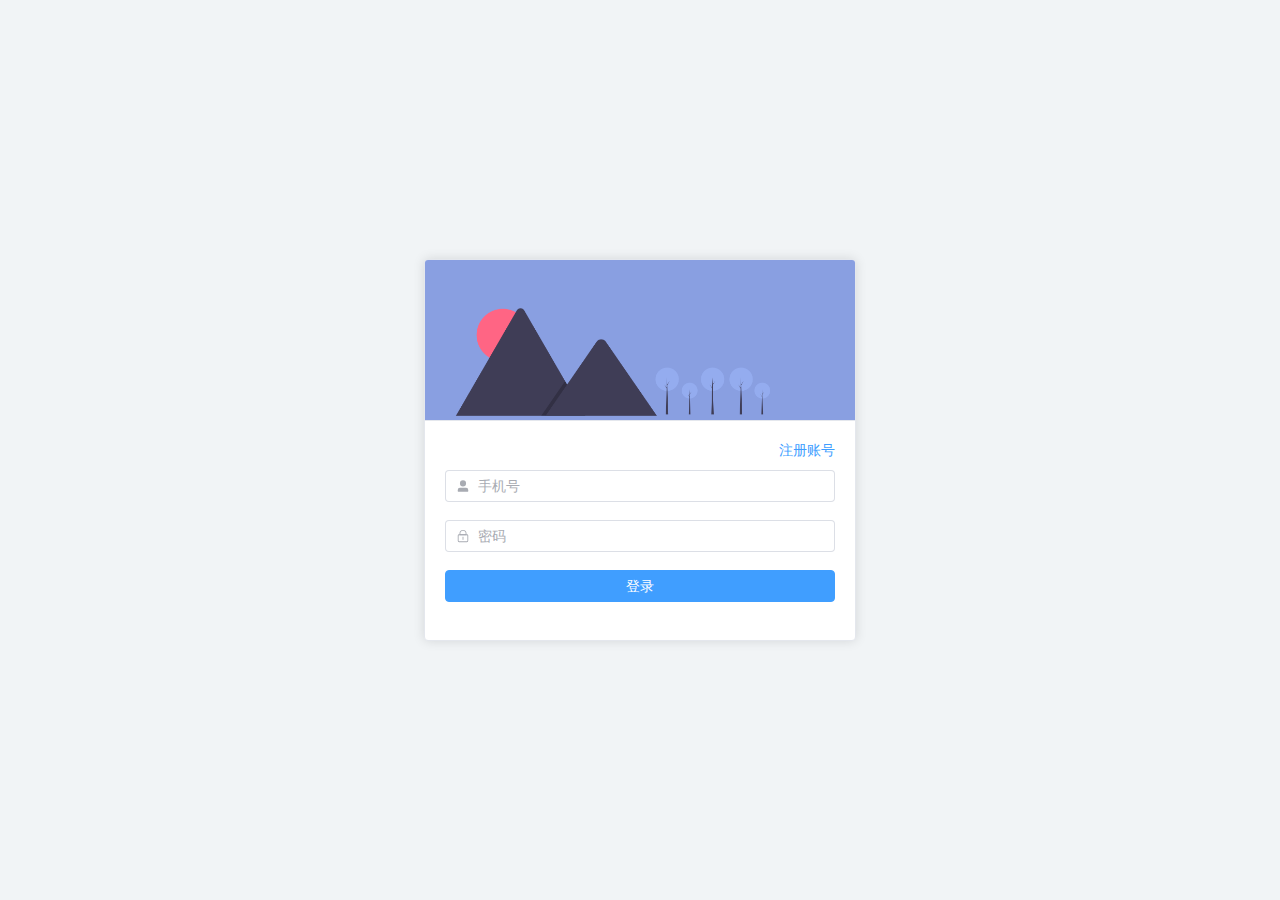
<file: index.html>
<!doctype html>
<html lang="zh">
  <head>
    <meta charset="UTF-8" />
    <link rel="icon" type="image/svg+xml" href="/vite.svg" />
    <meta name="viewport" content="width=device-width, initial-scale=1.0" />
    <title>Vite + Vue</title>
    <script type="module" crossorigin src="/assets/index-DC1_nRw7.js"></script>
    <link rel="stylesheet" crossorigin href="/assets/index-CjJ7Xzwz.css">
  </head>
  <body>
    <div id="app"></div>
  </body>
</html>
</file>
<file: assets/index-CjJ7Xzwz.css>
@charset "UTF-8";html,body,div,span,object,iframe,h1,h2,h3,h4,h5,h6,p,blockquote,pre,abbr,address,cite,code,del,dfn,em,img,ins,kbd,q,samp,small,strong,sub,sup,var,b,i,dl,dt,dd,ol,ul,li,fieldset,form,label,legend,table,caption,tbody,tfoot,thead,tr,th,td,article,aside,canvas,details,figcaption,figure,footer,header,hgroup,menu,nav,section,summary,time,mark,audio,video{margin:0;padding:0;border:0;outline:0;vertical-align:baseline;background:transparent}a{text-decoration:none}li{list-style:none}body{height:100vh;background-color:#f1f4f6}#app{height:100%}.el-header{height:50px!important;padding:0!important;box-shadow:0 1px 1px #0000000d;border-bottom:1px solid transparent}.pagination-info{padding:10px 0;background-color:#fff}.pagination-info .el-pagination{justify-content:end}:root{--el-color-white:#ffffff;--el-color-black:#000000;--el-color-primary-rgb:64,158,255;--el-color-success-rgb:103,194,58;--el-color-warning-rgb:230,162,60;--el-color-danger-rgb:245,108,108;--el-color-error-rgb:245,108,108;--el-color-info-rgb:144,147,153;--el-font-size-extra-large:20px;--el-font-size-large:18px;--el-font-size-medium:16px;--el-font-size-base:14px;--el-font-size-small:13px;--el-font-size-extra-small:12px;--el-font-family:"Helvetica Neue",Helvetica,"PingFang SC","Hiragino Sans GB","Microsoft YaHei","微软雅黑",Arial,sans-serif;--el-font-weight-primary:500;--el-font-line-height-primary:24px;--el-index-normal:1;--el-index-top:1000;--el-index-popper:2000;--el-border-radius-base:4px;--el-border-radius-small:2px;--el-border-radius-round:20px;--el-border-radius-circle:100%;--el-transition-duration:.3s;--el-transition-duration-fast:.2s;--el-transition-function-ease-in-out-bezier:cubic-bezier(.645,.045,.355,1);--el-transition-function-fast-bezier:cubic-bezier(.23,1,.32,1);--el-transition-all:all var(--el-transition-duration) var(--el-transition-function-ease-in-out-bezier);--el-transition-fade:opacity var(--el-transition-duration) var(--el-transition-function-fast-bezier);--el-transition-md-fade:transform var(--el-transition-duration) var(--el-transition-function-fast-bezier),opacity var(--el-transition-duration) var(--el-transition-function-fast-bezier);--el-transition-fade-linear:opacity var(--el-transition-duration-fast) linear;--el-transition-border:border-color var(--el-transition-duration-fast) var(--el-transition-function-ease-in-out-bezier);--el-transition-box-shadow:box-shadow var(--el-transition-duration-fast) var(--el-transition-function-ease-in-out-bezier);--el-transition-color:color var(--el-transition-duration-fast) var(--el-transition-function-ease-in-out-bezier);--el-component-size-large:40px;--el-component-size:32px;--el-component-size-small:24px;color-scheme:light;--el-color-primary:#409eff;--el-color-primary-light-3:rgb(121.3,187.1,255);--el-color-primary-light-5:rgb(159.5,206.5,255);--el-color-primary-light-7:rgb(197.7,225.9,255);--el-color-primary-light-8:rgb(216.8,235.6,255);--el-color-primary-light-9:rgb(235.9,245.3,255);--el-color-primary-dark-2:rgb(51.2,126.4,204);--el-color-success:#67c23a;--el-color-success-light-3:rgb(148.6,212.3,117.1);--el-color-success-light-5:rgb(179,224.5,156.5);--el-color-success-light-7:rgb(209.4,236.7,195.9);--el-color-success-light-8:rgb(224.6,242.8,215.6);--el-color-success-light-9:rgb(239.8,248.9,235.3);--el-color-success-dark-2:rgb(82.4,155.2,46.4);--el-color-warning:#e6a23c;--el-color-warning-light-3:rgb(237.5,189.9,118.5);--el-color-warning-light-5:rgb(242.5,208.5,157.5);--el-color-warning-light-7:rgb(247.5,227.1,196.5);--el-color-warning-light-8:rgb(250,236.4,216);--el-color-warning-light-9:rgb(252.5,245.7,235.5);--el-color-warning-dark-2:rgb(184,129.6,48);--el-color-danger:#f56c6c;--el-color-danger-light-3:rgb(248,152.1,152.1);--el-color-danger-light-5:rgb(250,181.5,181.5);--el-color-danger-light-7:rgb(252,210.9,210.9);--el-color-danger-light-8:rgb(253,225.6,225.6);--el-color-danger-light-9:rgb(254,240.3,240.3);--el-color-danger-dark-2:rgb(196,86.4,86.4);--el-color-error:#f56c6c;--el-color-error-light-3:rgb(248,152.1,152.1);--el-color-error-light-5:rgb(250,181.5,181.5);--el-color-error-light-7:rgb(252,210.9,210.9);--el-color-error-light-8:rgb(253,225.6,225.6);--el-color-error-light-9:rgb(254,240.3,240.3);--el-color-error-dark-2:rgb(196,86.4,86.4);--el-color-info:#909399;--el-color-info-light-3:rgb(177.3,179.4,183.6);--el-color-info-light-5:rgb(199.5,201,204);--el-color-info-light-7:rgb(221.7,222.6,224.4);--el-color-info-light-8:rgb(232.8,233.4,234.6);--el-color-info-light-9:rgb(243.9,244.2,244.8);--el-color-info-dark-2:rgb(115.2,117.6,122.4);--el-bg-color:#ffffff;--el-bg-color-page:#f2f3f5;--el-bg-color-overlay:#ffffff;--el-text-color-primary:#303133;--el-text-color-regular:#606266;--el-text-color-secondary:#909399;--el-text-color-placeholder:#a8abb2;--el-text-color-disabled:#c0c4cc;--el-border-color:#dcdfe6;--el-border-color-light:#e4e7ed;--el-border-color-lighter:#ebeef5;--el-border-color-extra-light:#f2f6fc;--el-border-color-dark:#d4d7de;--el-border-color-darker:#cdd0d6;--el-fill-color:#f0f2f5;--el-fill-color-light:#f5f7fa;--el-fill-color-lighter:#fafafa;--el-fill-color-extra-light:#fafcff;--el-fill-color-dark:#ebedf0;--el-fill-color-darker:#e6e8eb;--el-fill-color-blank:#ffffff;--el-box-shadow:0px 12px 32px 4px rgba(0,0,0,.04),0px 8px 20px rgba(0,0,0,.08);--el-box-shadow-light:0px 0px 12px rgba(0,0,0,.12);--el-box-shadow-lighter:0px 0px 6px rgba(0,0,0,.12);--el-box-shadow-dark:0px 16px 48px 16px rgba(0,0,0,.08),0px 12px 32px rgba(0,0,0,.12),0px 8px 16px -8px rgba(0,0,0,.16);--el-disabled-bg-color:var(--el-fill-color-light);--el-disabled-text-color:var(--el-text-color-placeholder);--el-disabled-border-color:var(--el-border-color-light);--el-overlay-color:rgba(0,0,0,.8);--el-overlay-color-light:rgba(0,0,0,.7);--el-overlay-color-lighter:rgba(0,0,0,.5);--el-mask-color:rgba(255,255,255,.9);--el-mask-color-extra-light:rgba(255,255,255,.3);--el-border-width:1px;--el-border-style:solid;--el-border-color-hover:var(--el-text-color-disabled);--el-border:var(--el-border-width) var(--el-border-style) var(--el-border-color);--el-svg-monochrome-grey:var(--el-border-color)}.el-icon-loading{animation:rotating 2s linear infinite}.el-icon--right{margin-left:5px}.el-icon--left{margin-right:5px}@keyframes rotating{0%{transform:rotate(0)}to{transform:rotate(1turn)}}.el-icon{--color:inherit;align-items:center;display:inline-flex;height:1em;justify-content:center;line-height:1em;position:relative;width:1em;fill:currentColor;color:var(--color);font-size:inherit}.el-icon.is-loading{animation:rotating 2s linear infinite}.el-icon svg{height:1em;width:1em}.el-container{box-sizing:border-box;display:flex;flex:1;flex-basis:auto;flex-direction:row;min-width:0}.el-container.is-vertical{flex-direction:column}.el-aside{box-sizing:border-box;flex-shrink:0;overflow:auto;width:var(--el-aside-width,300px)}.el-footer{--el-footer-padding:0 20px;--el-footer-height:60px;box-sizing:border-box;flex-shrink:0;height:var(--el-footer-height);padding:var(--el-footer-padding)}.el-header{--el-header-padding:0 20px;--el-header-height:60px;box-sizing:border-box;flex-shrink:0;height:var(--el-header-height);padding:var(--el-header-padding)}.el-main{--el-main-padding:20px;box-sizing:border-box;display:block;flex:1;flex-basis:auto;overflow:auto;padding:var(--el-main-padding)}:root{--el-menu-active-color:var(--el-color-primary);--el-menu-text-color:var(--el-text-color-primary);--el-menu-hover-text-color:var(--el-color-primary);--el-menu-bg-color:var(--el-fill-color-blank);--el-menu-hover-bg-color:var(--el-color-primary-light-9);--el-menu-item-height:56px;--el-menu-sub-item-height:calc(var(--el-menu-item-height) - 6px);--el-menu-horizontal-height:60px;--el-menu-horizontal-sub-item-height:36px;--el-menu-item-font-size:var(--el-font-size-base);--el-menu-item-hover-fill:var(--el-color-primary-light-9);--el-menu-border-color:var(--el-border-color);--el-menu-base-level-padding:20px;--el-menu-level-padding:20px;--el-menu-icon-width:24px}.el-menu{background-color:var(--el-menu-bg-color);border-right:1px solid var(--el-menu-border-color);box-sizing:border-box;list-style:none;margin:0;padding-left:0;position:relative}.el-menu--vertical:not(.el-menu--collapse):not(.el-menu--popup-container) .el-menu-item,.el-menu--vertical:not(.el-menu--collapse):not(.el-menu--popup-container) .el-menu-item-group__title,.el-menu--vertical:not(.el-menu--collapse):not(.el-menu--popup-container) .el-sub-menu__title{padding-left:calc(var(--el-menu-base-level-padding) + var(--el-menu-level)*var(--el-menu-level-padding));white-space:nowrap}.el-menu:not(.el-menu--collapse) .el-sub-menu__title{padding-right:calc(var(--el-menu-base-level-padding) + var(--el-menu-icon-width))}.el-menu--horizontal{border-right:none;display:flex;flex-wrap:nowrap;height:var(--el-menu-horizontal-height)}.el-menu--horizontal.el-menu--popup-container{height:unset}.el-menu--horizontal.el-menu{border-bottom:1px solid var(--el-menu-border-color)}.el-menu--horizontal>.el-menu-item{align-items:center;border-bottom:2px solid transparent;color:var(--el-menu-text-color);display:inline-flex;height:100%;justify-content:center;margin:0}.el-menu--horizontal>.el-menu-item a,.el-menu--horizontal>.el-menu-item a:hover{color:inherit}.el-menu--horizontal>.el-sub-menu:focus,.el-menu--horizontal>.el-sub-menu:hover{outline:none}.el-menu--horizontal>.el-sub-menu:hover .el-sub-menu__title{color:var(--el-menu-hover-text-color)}.el-menu--horizontal>.el-sub-menu.is-active .el-sub-menu__title{border-bottom:2px solid var(--el-menu-active-color);color:var(--el-menu-active-color)}.el-menu--horizontal>.el-sub-menu .el-sub-menu__title{border-bottom:2px solid transparent;color:var(--el-menu-text-color);height:100%}.el-menu--horizontal>.el-sub-menu .el-sub-menu__title:hover{background-color:var(--el-menu-bg-color)}.el-menu--horizontal .el-menu .el-menu-item,.el-menu--horizontal .el-menu .el-sub-menu__title{align-items:center;background-color:var(--el-menu-bg-color);color:var(--el-menu-text-color);display:flex;height:var(--el-menu-horizontal-sub-item-height);line-height:var(--el-menu-horizontal-sub-item-height);padding:0 10px}.el-menu--horizontal .el-menu .el-sub-menu__title{padding-right:40px}.el-menu--horizontal .el-menu .el-menu-item.is-active,.el-menu--horizontal .el-menu .el-sub-menu.is-active>.el-sub-menu__title{color:var(--el-menu-active-color)}.el-menu--horizontal .el-menu-item:not(.is-disabled):focus,.el-menu--horizontal .el-menu-item:not(.is-disabled):hover{background-color:var(--el-menu-hover-bg-color);color:var(--el-menu-hover-text-color);outline:none}.el-menu--horizontal>.el-menu-item.is-active{border-bottom:2px solid var(--el-menu-active-color);color:var(--el-menu-active-color)!important}.el-menu--collapse{width:calc(var(--el-menu-icon-width) + var(--el-menu-base-level-padding)*2)}.el-menu--collapse>.el-menu-item [class^=el-icon],.el-menu--collapse>.el-menu-item-group>ul>.el-sub-menu>.el-sub-menu__title [class^=el-icon],.el-menu--collapse>.el-sub-menu>.el-sub-menu__title [class^=el-icon]{margin:0;text-align:center;vertical-align:middle;width:var(--el-menu-icon-width)}.el-menu--collapse>.el-menu-item .el-sub-menu__icon-arrow,.el-menu--collapse>.el-menu-item-group>ul>.el-sub-menu>.el-sub-menu__title .el-sub-menu__icon-arrow,.el-menu--collapse>.el-sub-menu>.el-sub-menu__title .el-sub-menu__icon-arrow{display:none}.el-menu--collapse>.el-menu-item-group>ul>.el-sub-menu>.el-sub-menu__title>span,.el-menu--collapse>.el-menu-item>span,.el-menu--collapse>.el-sub-menu>.el-sub-menu__title>span{display:inline-block;height:0;overflow:hidden;visibility:hidden;width:0}.el-menu--collapse>.el-menu-item.is-active i{color:inherit}.el-menu--collapse .el-menu .el-sub-menu{min-width:200px}.el-menu--collapse .el-sub-menu.is-active .el-sub-menu__title{color:var(--el-menu-active-color)}.el-menu--popup{border:none;border-radius:var(--el-border-radius-small);box-shadow:var(--el-box-shadow-light);min-width:200px;padding:5px 0;z-index:100}.el-menu .el-icon{flex-shrink:0}.el-menu-item{align-items:center;box-sizing:border-box;color:var(--el-menu-text-color);cursor:pointer;display:flex;font-size:var(--el-menu-item-font-size);height:var(--el-menu-item-height);line-height:var(--el-menu-item-height);list-style:none;padding:0 var(--el-menu-base-level-padding);position:relative;transition:border-color var(--el-transition-duration),background-color var(--el-transition-duration),color var(--el-transition-duration);white-space:nowrap}.el-menu-item *{vertical-align:bottom}.el-menu-item i{color:inherit}.el-menu-item:focus,.el-menu-item:hover{outline:none}.el-menu-item:hover{background-color:var(--el-menu-hover-bg-color)}.el-menu-item.is-disabled{background:none!important;cursor:not-allowed;opacity:.25}.el-menu-item [class^=el-icon]{font-size:18px;margin-right:5px;text-align:center;vertical-align:middle;width:var(--el-menu-icon-width)}.el-menu-item.is-active{color:var(--el-menu-active-color)}.el-menu-item.is-active i{color:inherit}.el-menu-item .el-menu-tooltip__trigger{align-items:center;box-sizing:border-box;display:inline-flex;height:100%;left:0;padding:0 var(--el-menu-base-level-padding);position:absolute;top:0;width:100%}.el-sub-menu{list-style:none;margin:0;padding-left:0}.el-sub-menu__title{align-items:center;box-sizing:border-box;color:var(--el-menu-text-color);cursor:pointer;display:flex;font-size:var(--el-menu-item-font-size);height:var(--el-menu-item-height);line-height:var(--el-menu-item-height);list-style:none;padding:0 var(--el-menu-base-level-padding);position:relative;transition:border-color var(--el-transition-duration),background-color var(--el-transition-duration),color var(--el-transition-duration);white-space:nowrap}.el-sub-menu__title *{vertical-align:bottom}.el-sub-menu__title i{color:inherit}.el-sub-menu__title:focus,.el-sub-menu__title:hover{outline:none}.el-sub-menu__title.is-disabled{background:none!important;cursor:not-allowed;opacity:.25}.el-sub-menu__title:hover{background-color:var(--el-menu-hover-bg-color)}.el-sub-menu .el-menu{border:none}.el-sub-menu .el-menu-item{height:var(--el-menu-sub-item-height);line-height:var(--el-menu-sub-item-height)}.el-sub-menu__hide-arrow .el-sub-menu__icon-arrow{display:none!important}.el-sub-menu.is-active .el-sub-menu__title{border-bottom-color:var(--el-menu-active-color)}.el-sub-menu.is-disabled .el-menu-item,.el-sub-menu.is-disabled .el-sub-menu__title{background:none!important;cursor:not-allowed;opacity:.25}.el-sub-menu .el-icon{font-size:18px;margin-right:5px;text-align:center;vertical-align:middle;width:var(--el-menu-icon-width)}.el-sub-menu .el-icon.el-sub-menu__icon-more{margin-right:0!important}.el-sub-menu .el-sub-menu__icon-arrow{font-size:12px;margin-right:0;margin-top:-6px;position:absolute;right:var(--el-menu-base-level-padding);top:50%;transition:transform var(--el-transition-duration);width:inherit}.el-menu-item-group>ul{padding:0}.el-menu-item-group__title{color:var(--el-text-color-secondary);font-size:12px;line-height:normal;padding:7px 0 7px var(--el-menu-base-level-padding)}.horizontal-collapse-transition .el-sub-menu__title .el-sub-menu__icon-arrow{opacity:0;transition:var(--el-transition-duration-fast)}.el-popper{--el-popper-border-radius:var(--el-popover-border-radius,4px);border-radius:var(--el-popper-border-radius);font-size:12px;line-height:20px;min-width:10px;overflow-wrap:break-word;padding:5px 11px;position:absolute;visibility:visible;z-index:2000}.el-popper.is-dark{color:var(--el-bg-color)}.el-popper.is-dark,.el-popper.is-dark>.el-popper__arrow:before{background:var(--el-text-color-primary);border:1px solid var(--el-text-color-primary)}.el-popper.is-dark>.el-popper__arrow:before{right:0}.el-popper.is-light,.el-popper.is-light>.el-popper__arrow:before{background:var(--el-bg-color-overlay);border:1px solid var(--el-border-color-light)}.el-popper.is-light>.el-popper__arrow:before{right:0}.el-popper.is-pure{padding:0}.el-popper__arrow,.el-popper__arrow:before{height:10px;position:absolute;width:10px;z-index:-1}.el-popper__arrow:before{background:var(--el-text-color-primary);box-sizing:border-box;content:" ";transform:rotate(45deg)}.el-popper[data-popper-placement^=top]>.el-popper__arrow{bottom:-5px}.el-popper[data-popper-placement^=top]>.el-popper__arrow:before{border-bottom-right-radius:2px}.el-popper[data-popper-placement^=bottom]>.el-popper__arrow{top:-5px}.el-popper[data-popper-placement^=bottom]>.el-popper__arrow:before{border-top-left-radius:2px}.el-popper[data-popper-placement^=left]>.el-popper__arrow{right:-5px}.el-popper[data-popper-placement^=left]>.el-popper__arrow:before{border-top-right-radius:2px}.el-popper[data-popper-placement^=right]>.el-popper__arrow{left:-5px}.el-popper[data-popper-placement^=right]>.el-popper__arrow:before{border-bottom-left-radius:2px}.el-popper[data-popper-placement^=top] .el-popper__arrow:before{border-left-color:transparent!important;border-top-color:transparent!important}.el-popper[data-popper-placement^=bottom] .el-popper__arrow:before{border-bottom-color:transparent!important;border-right-color:transparent!important}.el-popper[data-popper-placement^=left] .el-popper__arrow:before{border-bottom-color:transparent!important;border-left-color:transparent!important}.el-popper[data-popper-placement^=right] .el-popper__arrow:before{border-right-color:transparent!important;border-top-color:transparent!important}.aside-container[data-v-60e2f7ab]{height:100%}.aside-container .logo-lg[data-v-60e2f7ab]{font-size:20px;text-align:center;height:50px;line-height:50px;color:#fff}.el-button{--el-button-font-weight:var(--el-font-weight-primary);--el-button-border-color:var(--el-border-color);--el-button-bg-color:var(--el-fill-color-blank);--el-button-text-color:var(--el-text-color-regular);--el-button-disabled-text-color:var(--el-disabled-text-color);--el-button-disabled-bg-color:var(--el-fill-color-blank);--el-button-disabled-border-color:var(--el-border-color-light);--el-button-divide-border-color:rgba(255,255,255,.5);--el-button-hover-text-color:var(--el-color-primary);--el-button-hover-bg-color:var(--el-color-primary-light-9);--el-button-hover-border-color:var(--el-color-primary-light-7);--el-button-active-text-color:var(--el-button-hover-text-color);--el-button-active-border-color:var(--el-color-primary);--el-button-active-bg-color:var(--el-button-hover-bg-color);--el-button-outline-color:var(--el-color-primary-light-5);--el-button-hover-link-text-color:var(--el-color-info);--el-button-active-color:var(--el-text-color-primary);align-items:center;-webkit-appearance:none;background-color:var(--el-button-bg-color);border:var(--el-border);border-color:var(--el-button-border-color);box-sizing:border-box;color:var(--el-button-text-color);cursor:pointer;display:inline-flex;font-weight:var(--el-button-font-weight);height:32px;justify-content:center;line-height:1;outline:none;text-align:center;transition:.1s;-webkit-user-select:none;-moz-user-select:none;user-select:none;vertical-align:middle;white-space:nowrap}.el-button:hover{background-color:var(--el-button-hover-bg-color);border-color:var(--el-button-hover-border-color);color:var(--el-button-hover-text-color);outline:none}.el-button:active{background-color:var(--el-button-active-bg-color);border-color:var(--el-button-active-border-color);color:var(--el-button-active-text-color);outline:none}.el-button:focus-visible{outline:2px solid var(--el-button-outline-color);outline-offset:1px;transition:outline-offset 0s,outline 0s}.el-button>span{align-items:center;display:inline-flex}.el-button+.el-button{margin-left:12px}.el-button{border-radius:var(--el-border-radius-base);font-size:var(--el-font-size-base)}.el-button,.el-button.is-round{padding:8px 15px}.el-button::-moz-focus-inner{border:0}.el-button [class*=el-icon]+span{margin-left:6px}.el-button [class*=el-icon] svg{vertical-align:bottom}.el-button.is-plain{--el-button-hover-text-color:var(--el-color-primary);--el-button-hover-bg-color:var(--el-fill-color-blank);--el-button-hover-border-color:var(--el-color-primary)}.el-button.is-active{background-color:var(--el-button-active-bg-color);border-color:var(--el-button-active-border-color);color:var(--el-button-active-text-color);outline:none}.el-button.is-disabled,.el-button.is-disabled:hover{background-color:var(--el-button-disabled-bg-color);background-image:none;border-color:var(--el-button-disabled-border-color);color:var(--el-button-disabled-text-color);cursor:not-allowed}.el-button.is-loading{pointer-events:none;position:relative}.el-button.is-loading:before{background-color:var(--el-mask-color-extra-light);border-radius:inherit;bottom:-1px;content:"";left:-1px;pointer-events:none;position:absolute;right:-1px;top:-1px;z-index:1}.el-button.is-round{border-radius:var(--el-border-radius-round)}.el-button.is-circle{border-radius:50%;padding:8px;width:32px}.el-button.is-text{background-color:transparent;border:0 solid transparent;color:var(--el-button-text-color)}.el-button.is-text.is-disabled{background-color:transparent!important;color:var(--el-button-disabled-text-color)}.el-button.is-text:not(.is-disabled):hover{background-color:var(--el-fill-color-light)}.el-button.is-text:not(.is-disabled):focus-visible{outline:2px solid var(--el-button-outline-color);outline-offset:1px;transition:outline-offset 0s,outline 0s}.el-button.is-text:not(.is-disabled):active{background-color:var(--el-fill-color)}.el-button.is-text:not(.is-disabled).is-has-bg{background-color:var(--el-fill-color-light)}.el-button.is-text:not(.is-disabled).is-has-bg:hover{background-color:var(--el-fill-color)}.el-button.is-text:not(.is-disabled).is-has-bg:active{background-color:var(--el-fill-color-dark)}.el-button__text--expand{letter-spacing:.3em;margin-right:-.3em}.el-button.is-link{background:transparent;border-color:transparent;color:var(--el-button-text-color);height:auto;padding:2px}.el-button.is-link:hover{color:var(--el-button-hover-link-text-color)}.el-button.is-link.is-disabled{background-color:transparent!important;border-color:transparent!important;color:var(--el-button-disabled-text-color)}.el-button.is-link:not(.is-disabled):active,.el-button.is-link:not(.is-disabled):hover{background-color:transparent;border-color:transparent}.el-button.is-link:not(.is-disabled):active{color:var(--el-button-active-color)}.el-button--text{background:transparent;border-color:transparent;color:var(--el-color-primary);padding-left:0;padding-right:0}.el-button--text.is-disabled{background-color:transparent!important;border-color:transparent!important;color:var(--el-button-disabled-text-color)}.el-button--text:not(.is-disabled):hover{background-color:transparent;border-color:transparent;color:var(--el-color-primary-light-3)}.el-button--text:not(.is-disabled):active{background-color:transparent;border-color:transparent;color:var(--el-color-primary-dark-2)}.el-button__link--expand{letter-spacing:.3em;margin-right:-.3em}.el-button--primary{--el-button-text-color:var(--el-color-white);--el-button-bg-color:var(--el-color-primary);--el-button-border-color:var(--el-color-primary);--el-button-outline-color:var(--el-color-primary-light-5);--el-button-active-color:var(--el-color-primary-dark-2);--el-button-hover-text-color:var(--el-color-white);--el-button-hover-link-text-color:var(--el-color-primary-light-5);--el-button-hover-bg-color:var(--el-color-primary-light-3);--el-button-hover-border-color:var(--el-color-primary-light-3);--el-button-active-bg-color:var(--el-color-primary-dark-2);--el-button-active-border-color:var(--el-color-primary-dark-2);--el-button-disabled-text-color:var(--el-color-white);--el-button-disabled-bg-color:var(--el-color-primary-light-5);--el-button-disabled-border-color:var(--el-color-primary-light-5)}.el-button--primary.is-link,.el-button--primary.is-plain,.el-button--primary.is-text{--el-button-text-color:var(--el-color-primary);--el-button-bg-color:var(--el-color-primary-light-9);--el-button-border-color:var(--el-color-primary-light-5);--el-button-hover-text-color:var(--el-color-white);--el-button-hover-bg-color:var(--el-color-primary);--el-button-hover-border-color:var(--el-color-primary);--el-button-active-text-color:var(--el-color-white)}.el-button--primary.is-link.is-disabled,.el-button--primary.is-link.is-disabled:active,.el-button--primary.is-link.is-disabled:focus,.el-button--primary.is-link.is-disabled:hover,.el-button--primary.is-plain.is-disabled,.el-button--primary.is-plain.is-disabled:active,.el-button--primary.is-plain.is-disabled:focus,.el-button--primary.is-plain.is-disabled:hover,.el-button--primary.is-text.is-disabled,.el-button--primary.is-text.is-disabled:active,.el-button--primary.is-text.is-disabled:focus,.el-button--primary.is-text.is-disabled:hover{background-color:var(--el-color-primary-light-9);border-color:var(--el-color-primary-light-8);color:var(--el-color-primary-light-5)}.el-button--success{--el-button-text-color:var(--el-color-white);--el-button-bg-color:var(--el-color-success);--el-button-border-color:var(--el-color-success);--el-button-outline-color:var(--el-color-success-light-5);--el-button-active-color:var(--el-color-success-dark-2);--el-button-hover-text-color:var(--el-color-white);--el-button-hover-link-text-color:var(--el-color-success-light-5);--el-button-hover-bg-color:var(--el-color-success-light-3);--el-button-hover-border-color:var(--el-color-success-light-3);--el-button-active-bg-color:var(--el-color-success-dark-2);--el-button-active-border-color:var(--el-color-success-dark-2);--el-button-disabled-text-color:var(--el-color-white);--el-button-disabled-bg-color:var(--el-color-success-light-5);--el-button-disabled-border-color:var(--el-color-success-light-5)}.el-button--success.is-link,.el-button--success.is-plain,.el-button--success.is-text{--el-button-text-color:var(--el-color-success);--el-button-bg-color:var(--el-color-success-light-9);--el-button-border-color:var(--el-color-success-light-5);--el-button-hover-text-color:var(--el-color-white);--el-button-hover-bg-color:var(--el-color-success);--el-button-hover-border-color:var(--el-color-success);--el-button-active-text-color:var(--el-color-white)}.el-button--success.is-link.is-disabled,.el-button--success.is-link.is-disabled:active,.el-button--success.is-link.is-disabled:focus,.el-button--success.is-link.is-disabled:hover,.el-button--success.is-plain.is-disabled,.el-button--success.is-plain.is-disabled:active,.el-button--success.is-plain.is-disabled:focus,.el-button--success.is-plain.is-disabled:hover,.el-button--success.is-text.is-disabled,.el-button--success.is-text.is-disabled:active,.el-button--success.is-text.is-disabled:focus,.el-button--success.is-text.is-disabled:hover{background-color:var(--el-color-success-light-9);border-color:var(--el-color-success-light-8);color:var(--el-color-success-light-5)}.el-button--warning{--el-button-text-color:var(--el-color-white);--el-button-bg-color:var(--el-color-warning);--el-button-border-color:var(--el-color-warning);--el-button-outline-color:var(--el-color-warning-light-5);--el-button-active-color:var(--el-color-warning-dark-2);--el-button-hover-text-color:var(--el-color-white);--el-button-hover-link-text-color:var(--el-color-warning-light-5);--el-button-hover-bg-color:var(--el-color-warning-light-3);--el-button-hover-border-color:var(--el-color-warning-light-3);--el-button-active-bg-color:var(--el-color-warning-dark-2);--el-button-active-border-color:var(--el-color-warning-dark-2);--el-button-disabled-text-color:var(--el-color-white);--el-button-disabled-bg-color:var(--el-color-warning-light-5);--el-button-disabled-border-color:var(--el-color-warning-light-5)}.el-button--warning.is-link,.el-button--warning.is-plain,.el-button--warning.is-text{--el-button-text-color:var(--el-color-warning);--el-button-bg-color:var(--el-color-warning-light-9);--el-button-border-color:var(--el-color-warning-light-5);--el-button-hover-text-color:var(--el-color-white);--el-button-hover-bg-color:var(--el-color-warning);--el-button-hover-border-color:var(--el-color-warning);--el-button-active-text-color:var(--el-color-white)}.el-button--warning.is-link.is-disabled,.el-button--warning.is-link.is-disabled:active,.el-button--warning.is-link.is-disabled:focus,.el-button--warning.is-link.is-disabled:hover,.el-button--warning.is-plain.is-disabled,.el-button--warning.is-plain.is-disabled:active,.el-button--warning.is-plain.is-disabled:focus,.el-button--warning.is-plain.is-disabled:hover,.el-button--warning.is-text.is-disabled,.el-button--warning.is-text.is-disabled:active,.el-button--warning.is-text.is-disabled:focus,.el-button--warning.is-text.is-disabled:hover{background-color:var(--el-color-warning-light-9);border-color:var(--el-color-warning-light-8);color:var(--el-color-warning-light-5)}.el-button--danger{--el-button-text-color:var(--el-color-white);--el-button-bg-color:var(--el-color-danger);--el-button-border-color:var(--el-color-danger);--el-button-outline-color:var(--el-color-danger-light-5);--el-button-active-color:var(--el-color-danger-dark-2);--el-button-hover-text-color:var(--el-color-white);--el-button-hover-link-text-color:var(--el-color-danger-light-5);--el-button-hover-bg-color:var(--el-color-danger-light-3);--el-button-hover-border-color:var(--el-color-danger-light-3);--el-button-active-bg-color:var(--el-color-danger-dark-2);--el-button-active-border-color:var(--el-color-danger-dark-2);--el-button-disabled-text-color:var(--el-color-white);--el-button-disabled-bg-color:var(--el-color-danger-light-5);--el-button-disabled-border-color:var(--el-color-danger-light-5)}.el-button--danger.is-link,.el-button--danger.is-plain,.el-button--danger.is-text{--el-button-text-color:var(--el-color-danger);--el-button-bg-color:var(--el-color-danger-light-9);--el-button-border-color:var(--el-color-danger-light-5);--el-button-hover-text-color:var(--el-color-white);--el-button-hover-bg-color:var(--el-color-danger);--el-button-hover-border-color:var(--el-color-danger);--el-button-active-text-color:var(--el-color-white)}.el-button--danger.is-link.is-disabled,.el-button--danger.is-link.is-disabled:active,.el-button--danger.is-link.is-disabled:focus,.el-button--danger.is-link.is-disabled:hover,.el-button--danger.is-plain.is-disabled,.el-button--danger.is-plain.is-disabled:active,.el-button--danger.is-plain.is-disabled:focus,.el-button--danger.is-plain.is-disabled:hover,.el-button--danger.is-text.is-disabled,.el-button--danger.is-text.is-disabled:active,.el-button--danger.is-text.is-disabled:focus,.el-button--danger.is-text.is-disabled:hover{background-color:var(--el-color-danger-light-9);border-color:var(--el-color-danger-light-8);color:var(--el-color-danger-light-5)}.el-button--info{--el-button-text-color:var(--el-color-white);--el-button-bg-color:var(--el-color-info);--el-button-border-color:var(--el-color-info);--el-button-outline-color:var(--el-color-info-light-5);--el-button-active-color:var(--el-color-info-dark-2);--el-button-hover-text-color:var(--el-color-white);--el-button-hover-link-text-color:var(--el-color-info-light-5);--el-button-hover-bg-color:var(--el-color-info-light-3);--el-button-hover-border-color:var(--el-color-info-light-3);--el-button-active-bg-color:var(--el-color-info-dark-2);--el-button-active-border-color:var(--el-color-info-dark-2);--el-button-disabled-text-color:var(--el-color-white);--el-button-disabled-bg-color:var(--el-color-info-light-5);--el-button-disabled-border-color:var(--el-color-info-light-5)}.el-button--info.is-link,.el-button--info.is-plain,.el-button--info.is-text{--el-button-text-color:var(--el-color-info);--el-button-bg-color:var(--el-color-info-light-9);--el-button-border-color:var(--el-color-info-light-5);--el-button-hover-text-color:var(--el-color-white);--el-button-hover-bg-color:var(--el-color-info);--el-button-hover-border-color:var(--el-color-info);--el-button-active-text-color:var(--el-color-white)}.el-button--info.is-link.is-disabled,.el-button--info.is-link.is-disabled:active,.el-button--info.is-link.is-disabled:focus,.el-button--info.is-link.is-disabled:hover,.el-button--info.is-plain.is-disabled,.el-button--info.is-plain.is-disabled:active,.el-button--info.is-plain.is-disabled:focus,.el-button--info.is-plain.is-disabled:hover,.el-button--info.is-text.is-disabled,.el-button--info.is-text.is-disabled:active,.el-button--info.is-text.is-disabled:focus,.el-button--info.is-text.is-disabled:hover{background-color:var(--el-color-info-light-9);border-color:var(--el-color-info-light-8);color:var(--el-color-info-light-5)}.el-button--large{--el-button-size:40px;height:var(--el-button-size)}.el-button--large [class*=el-icon]+span{margin-left:8px}.el-button--large{border-radius:var(--el-border-radius-base);font-size:var(--el-font-size-base);padding:12px 19px}.el-button--large.is-round{padding:12px 19px}.el-button--large.is-circle{padding:12px;width:var(--el-button-size)}.el-button--small{--el-button-size:24px;height:var(--el-button-size)}.el-button--small [class*=el-icon]+span{margin-left:4px}.el-button--small{border-radius:calc(var(--el-border-radius-base) - 1px);font-size:12px;padding:5px 11px}.el-button--small.is-round{padding:5px 11px}.el-button--small.is-circle{padding:5px;width:var(--el-button-size)}.el-button-group{display:inline-block;vertical-align:middle}.el-button-group:after,.el-button-group:before{content:"";display:table}.el-button-group:after{clear:both}.el-button-group>.el-button{float:left;position:relative}.el-button-group>.el-button+.el-button{margin-left:0}.el-button-group>.el-button:first-child{border-bottom-right-radius:0;border-top-right-radius:0}.el-button-group>.el-button:last-child{border-bottom-left-radius:0;border-top-left-radius:0}.el-button-group>.el-button:first-child:last-child{border-bottom-left-radius:var(--el-border-radius-base);border-bottom-right-radius:var(--el-border-radius-base);border-top-left-radius:var(--el-border-radius-base);border-top-right-radius:var(--el-border-radius-base)}.el-button-group>.el-button:first-child:last-child.is-round{border-radius:var(--el-border-radius-round)}.el-button-group>.el-button:first-child:last-child.is-circle{border-radius:50%}.el-button-group>.el-button:not(:first-child):not(:last-child){border-radius:0}.el-button-group>.el-button:not(:last-child){margin-right:-1px}.el-button-group>.el-button.is-active,.el-button-group>.el-button:active,.el-button-group>.el-button:focus,.el-button-group>.el-button:hover{z-index:1}.el-button-group>.el-dropdown>.el-button{border-bottom-left-radius:0;border-left-color:var(--el-button-divide-border-color);border-top-left-radius:0}.el-button-group .el-button--primary:first-child{border-right-color:var(--el-button-divide-border-color)}.el-button-group .el-button--primary:last-child{border-left-color:var(--el-button-divide-border-color)}.el-button-group .el-button--primary:not(:first-child):not(:last-child){border-left-color:var(--el-button-divide-border-color);border-right-color:var(--el-button-divide-border-color)}.el-button-group .el-button--success:first-child{border-right-color:var(--el-button-divide-border-color)}.el-button-group .el-button--success:last-child{border-left-color:var(--el-button-divide-border-color)}.el-button-group .el-button--success:not(:first-child):not(:last-child){border-left-color:var(--el-button-divide-border-color);border-right-color:var(--el-button-divide-border-color)}.el-button-group .el-button--warning:first-child{border-right-color:var(--el-button-divide-border-color)}.el-button-group .el-button--warning:last-child{border-left-color:var(--el-button-divide-border-color)}.el-button-group .el-button--warning:not(:first-child):not(:last-child){border-left-color:var(--el-button-divide-border-color);border-right-color:var(--el-button-divide-border-color)}.el-button-group .el-button--danger:first-child{border-right-color:var(--el-button-divide-border-color)}.el-button-group .el-button--danger:last-child{border-left-color:var(--el-button-divide-border-color)}.el-button-group .el-button--danger:not(:first-child):not(:last-child){border-left-color:var(--el-button-divide-border-color);border-right-color:var(--el-button-divide-border-color)}.el-button-group .el-button--info:first-child{border-right-color:var(--el-button-divide-border-color)}.el-button-group .el-button--info:last-child{border-left-color:var(--el-button-divide-border-color)}.el-button-group .el-button--info:not(:first-child):not(:last-child){border-left-color:var(--el-button-divide-border-color);border-right-color:var(--el-button-divide-border-color)}.el-scrollbar{--el-scrollbar-opacity:.3;--el-scrollbar-bg-color:var(--el-text-color-secondary);--el-scrollbar-hover-opacity:.5;--el-scrollbar-hover-bg-color:var(--el-text-color-secondary);height:100%;overflow:hidden;position:relative}.el-scrollbar__wrap{height:100%;overflow:auto}.el-scrollbar__wrap--hidden-default{scrollbar-width:none}.el-scrollbar__wrap--hidden-default::-webkit-scrollbar{display:none}.el-scrollbar__thumb{background-color:var(--el-scrollbar-bg-color,var(--el-text-color-secondary));border-radius:inherit;cursor:pointer;display:block;height:0;opacity:var(--el-scrollbar-opacity,.3);position:relative;transition:var(--el-transition-duration) background-color;width:0}.el-scrollbar__thumb:hover{background-color:var(--el-scrollbar-hover-bg-color,var(--el-text-color-secondary));opacity:var(--el-scrollbar-hover-opacity,.5)}.el-scrollbar__bar{border-radius:4px;bottom:2px;position:absolute;right:2px;z-index:1}.el-scrollbar__bar.is-vertical{top:2px;width:6px}.el-scrollbar__bar.is-vertical>div{width:100%}.el-scrollbar__bar.is-horizontal{height:6px;left:2px}.el-scrollbar__bar.is-horizontal>div{height:100%}.el-scrollbar-fade-enter-active{transition:opacity .34s ease-out}.el-scrollbar-fade-leave-active{transition:opacity .12s ease-out}.el-scrollbar-fade-enter-from,.el-scrollbar-fade-leave-active{opacity:0}.el-dropdown{--el-dropdown-menu-box-shadow:var(--el-box-shadow-light);--el-dropdown-menuItem-hover-fill:var(--el-color-primary-light-9);--el-dropdown-menuItem-hover-color:var(--el-color-primary);--el-dropdown-menu-index:10;color:var(--el-text-color-regular);display:inline-flex;font-size:var(--el-font-size-base);line-height:1;position:relative;vertical-align:top}.el-dropdown.is-disabled{color:var(--el-text-color-placeholder);cursor:not-allowed}.el-dropdown__popper{--el-dropdown-menu-box-shadow:var(--el-box-shadow-light);--el-dropdown-menuItem-hover-fill:var(--el-color-primary-light-9);--el-dropdown-menuItem-hover-color:var(--el-color-primary);--el-dropdown-menu-index:10}.el-dropdown__popper.el-popper{background:var(--el-bg-color-overlay);box-shadow:var(--el-dropdown-menu-box-shadow)}.el-dropdown__popper.el-popper,.el-dropdown__popper.el-popper .el-popper__arrow:before{border:1px solid var(--el-border-color-light)}.el-dropdown__popper.el-popper[data-popper-placement^=top] .el-popper__arrow:before{border-left-color:transparent;border-top-color:transparent}.el-dropdown__popper.el-popper[data-popper-placement^=bottom] .el-popper__arrow:before{border-bottom-color:transparent;border-right-color:transparent}.el-dropdown__popper.el-popper[data-popper-placement^=left] .el-popper__arrow:before{border-bottom-color:transparent;border-left-color:transparent}.el-dropdown__popper.el-popper[data-popper-placement^=right] .el-popper__arrow:before{border-right-color:transparent;border-top-color:transparent}.el-dropdown__popper .el-dropdown-menu{border:none}.el-dropdown__popper .el-dropdown__popper-selfdefine{outline:none}.el-dropdown__popper .el-scrollbar__bar{z-index:calc(var(--el-dropdown-menu-index) + 1)}.el-dropdown__popper .el-dropdown__list{box-sizing:border-box;list-style:none;margin:0;padding:0}.el-dropdown .el-dropdown__caret-button{align-items:center;border-left:none;display:inline-flex;justify-content:center;padding-left:0;padding-right:0;width:32px}.el-dropdown .el-dropdown__caret-button>span{display:inline-flex}.el-dropdown .el-dropdown__caret-button:before{background:var(--el-overlay-color-lighter);bottom:-1px;content:"";display:block;left:0;position:absolute;top:-1px;width:1px}.el-dropdown .el-dropdown__caret-button.el-button:before{background:var(--el-border-color);opacity:.5}.el-dropdown .el-dropdown__caret-button .el-dropdown__icon{font-size:inherit;padding-left:0}.el-dropdown .el-dropdown-selfdefine{outline:none}.el-dropdown--large .el-dropdown__caret-button{width:40px}.el-dropdown--small .el-dropdown__caret-button{width:24px}.el-dropdown-menu{background-color:var(--el-bg-color-overlay);border:none;border-radius:var(--el-border-radius-base);box-shadow:none;left:0;list-style:none;margin:0;padding:5px 0;position:relative;top:0;z-index:var(--el-dropdown-menu-index)}.el-dropdown-menu__item{align-items:center;color:var(--el-text-color-regular);cursor:pointer;display:flex;font-size:var(--el-font-size-base);line-height:22px;list-style:none;margin:0;outline:none;padding:5px 16px;white-space:nowrap}.el-dropdown-menu__item:not(.is-disabled):focus,.el-dropdown-menu__item:not(.is-disabled):hover{background-color:var(--el-dropdown-menuItem-hover-fill);color:var(--el-dropdown-menuItem-hover-color)}.el-dropdown-menu__item i{margin-right:5px}.el-dropdown-menu__item--divided{border-top:1px solid var(--el-border-color-lighter);margin:6px 0}.el-dropdown-menu__item.is-disabled{color:var(--el-text-color-disabled);cursor:not-allowed}.el-dropdown-menu--large{padding:7px 0}.el-dropdown-menu--large .el-dropdown-menu__item{font-size:14px;line-height:22px;padding:7px 20px}.el-dropdown-menu--large .el-dropdown-menu__item--divided{margin:8px 0}.el-dropdown-menu--small{padding:3px 0}.el-dropdown-menu--small .el-dropdown-menu__item{font-size:12px;line-height:20px;padding:2px 12px}.el-dropdown-menu--small .el-dropdown-menu__item--divided{margin:4px 0}.el-avatar{--el-avatar-text-color:var(--el-color-white);--el-avatar-bg-color:var(--el-text-color-disabled);--el-avatar-text-size:14px;--el-avatar-icon-size:18px;--el-avatar-border-radius:var(--el-border-radius-base);--el-avatar-size-large:56px;--el-avatar-size-small:24px;--el-avatar-size:40px;align-items:center;background:var(--el-avatar-bg-color);box-sizing:border-box;color:var(--el-avatar-text-color);display:inline-flex;font-size:var(--el-avatar-text-size);height:var(--el-avatar-size);justify-content:center;outline:none;overflow:hidden;text-align:center;width:var(--el-avatar-size)}.el-avatar>img{display:block;height:100%;width:100%}.el-avatar--circle{border-radius:50%}.el-avatar--square{border-radius:var(--el-avatar-border-radius)}.el-avatar--icon{font-size:var(--el-avatar-icon-size)}.el-avatar--small{--el-avatar-size:24px}.el-avatar--large{--el-avatar-size:56px}.flex-box[data-v-28a8d37d]{display:flex;align-items:center;height:100%}.header-container[data-v-28a8d37d]{display:flex;justify-content:space-between;align-items:center;height:100%;background-color:#fff;padding-right:25px}.header-container .header-left[data-v-28a8d37d]{height:100%}.header-container .header-left .icon[data-v-28a8d37d]{width:45px;height:100%}.header-container .header-left .icon[data-v-28a8d37d]:hover{background-color:#f5f5f5;cursor:pointer}.header-container .header-left .tab[data-v-28a8d37d]{padding:0 10px;height:100%}.header-container .header-left .tab .text[data-v-28a8d37d]{margin:0 5px}.header-container .header-left .tab .close[data-v-28a8d37d]{visibility:hidden}.header-container .header-left .tab.selected[data-v-28a8d37d]{background-color:#f5f5f5}.header-container .header-left .tab.selected a[data-v-28a8d37d],.header-container .header-left .tab.selected i[data-v-28a8d37d]{color:#409eff}.header-container .header-left .tab[data-v-28a8d37d]:hover{background-color:#f5f5f5}.header-container .header-left .tab:hover .close[data-v-28a8d37d]{visibility:inherit;cursor:pointer;color:#333}.header-container .header-right .user-name[data-v-28a8d37d]{margin-left:10px}.header-container a[data-v-28a8d37d]{height:100%;color:#333;font-size:15px}.common-layout[data-v-a1c95b3f],.common-layout .el-container[data-v-a1c95b3f]{height:100%}.el-row{box-sizing:border-box;display:flex;flex-wrap:wrap;position:relative}.el-row.is-justify-center{justify-content:center}.el-row.is-justify-end{justify-content:flex-end}.el-row.is-justify-space-between{justify-content:space-between}.el-row.is-justify-space-around{justify-content:space-around}.el-row.is-justify-space-evenly{justify-content:space-evenly}.el-row.is-align-top{align-items:flex-start}.el-row.is-align-middle{align-items:center}.el-row.is-align-bottom{align-items:flex-end}.el-card{--el-card-border-color:var(--el-border-color-light);--el-card-border-radius:4px;--el-card-padding:20px;--el-card-bg-color:var(--el-fill-color-blank);background-color:var(--el-card-bg-color);border:1px solid var(--el-card-border-color);border-radius:var(--el-card-border-radius);color:var(--el-text-color-primary);overflow:hidden;transition:var(--el-transition-duration)}.el-card.is-always-shadow,.el-card.is-hover-shadow:focus,.el-card.is-hover-shadow:hover{box-shadow:var(--el-box-shadow-light)}.el-card__header{border-bottom:1px solid var(--el-card-border-color);box-sizing:border-box;padding:calc(var(--el-card-padding) - 2px) var(--el-card-padding)}.el-card__body{padding:var(--el-card-padding)}.el-card__footer{border-top:1px solid var(--el-card-border-color);box-sizing:border-box;padding:calc(var(--el-card-padding) - 2px) var(--el-card-padding)}.el-form{--el-form-label-font-size:var(--el-font-size-base);--el-form-inline-content-width:220px}.el-form--inline .el-form-item{display:inline-flex;margin-right:32px;vertical-align:middle}.el-form--inline.el-form--label-top{display:flex;flex-wrap:wrap}.el-form--inline.el-form--label-top .el-form-item{display:block}.el-form-item{display:flex;--font-size:14px;margin-bottom:18px}.el-form-item .el-form-item{margin-bottom:0}.el-form-item .el-input__validateIcon{display:none}.el-form-item--large{--font-size:14px;--el-form-label-font-size:var(--font-size);margin-bottom:22px}.el-form-item--large .el-form-item__label{height:40px;line-height:40px}.el-form-item--large .el-form-item__content{line-height:40px}.el-form-item--large .el-form-item__error{padding-top:4px}.el-form-item--default{--font-size:14px;--el-form-label-font-size:var(--font-size);margin-bottom:18px}.el-form-item--default .el-form-item__label{height:32px;line-height:32px}.el-form-item--default .el-form-item__content{line-height:32px}.el-form-item--default .el-form-item__error{padding-top:2px}.el-form-item--small{--font-size:12px;--el-form-label-font-size:var(--font-size);margin-bottom:18px}.el-form-item--small .el-form-item__label{height:24px;line-height:24px}.el-form-item--small .el-form-item__content{line-height:24px}.el-form-item--small .el-form-item__error{padding-top:2px}.el-form-item--label-left .el-form-item__label{justify-content:flex-start}.el-form-item--label-top{display:block}.el-form-item--label-top .el-form-item__label{display:inline-block;height:auto;line-height:22px;margin-bottom:8px;text-align:left;vertical-align:middle}.el-form-item__label-wrap{display:flex}.el-form-item__label{align-items:flex-start;box-sizing:border-box;color:var(--el-text-color-regular);display:inline-flex;flex:0 0 auto;font-size:var(--el-form-label-font-size);height:32px;justify-content:flex-end;line-height:32px;padding:0 12px 0 0}.el-form-item__content{align-items:center;display:flex;flex:1;flex-wrap:wrap;font-size:var(--font-size);line-height:32px;min-width:0;position:relative}.el-form-item__content .el-input-group{vertical-align:top}.el-form-item__error{color:var(--el-color-danger);font-size:12px;left:0;line-height:1;padding-top:2px;position:absolute;top:100%}.el-form-item__error--inline{display:inline-block;left:auto;margin-left:10px;position:relative;top:auto}.el-form-item.is-required:not(.is-no-asterisk).asterisk-left>.el-form-item__label-wrap>.el-form-item__label:before,.el-form-item.is-required:not(.is-no-asterisk).asterisk-left>.el-form-item__label:before{color:var(--el-color-danger);content:"*";margin-right:4px}.el-form-item.is-required:not(.is-no-asterisk).asterisk-right>.el-form-item__label-wrap>.el-form-item__label:after,.el-form-item.is-required:not(.is-no-asterisk).asterisk-right>.el-form-item__label:after{color:var(--el-color-danger);content:"*";margin-left:4px}.el-form-item.is-error .el-input__wrapper,.el-form-item.is-error .el-input__wrapper.is-focus,.el-form-item.is-error .el-input__wrapper:focus,.el-form-item.is-error .el-input__wrapper:hover,.el-form-item.is-error .el-select__wrapper,.el-form-item.is-error .el-select__wrapper.is-focus,.el-form-item.is-error .el-select__wrapper:focus,.el-form-item.is-error .el-select__wrapper:hover,.el-form-item.is-error .el-textarea__inner,.el-form-item.is-error .el-textarea__inner.is-focus,.el-form-item.is-error .el-textarea__inner:focus,.el-form-item.is-error .el-textarea__inner:hover{box-shadow:0 0 0 1px var(--el-color-danger) inset}.el-form-item.is-error .el-input-group__append .el-input__wrapper,.el-form-item.is-error .el-input-group__prepend .el-input__wrapper{box-shadow:inset 0 0 0 1px transparent}.el-form-item.is-error .el-input-group__append .el-input__validateIcon,.el-form-item.is-error .el-input-group__prepend .el-input__validateIcon{display:none}.el-form-item.is-error .el-input__validateIcon{color:var(--el-color-danger)}.el-form-item--feedback .el-input__validateIcon{display:inline-flex}.el-textarea{--el-input-text-color:var(--el-text-color-regular);--el-input-border:var(--el-border);--el-input-hover-border:var(--el-border-color-hover);--el-input-focus-border:var(--el-color-primary);--el-input-transparent-border:0 0 0 1px transparent inset;--el-input-border-color:var(--el-border-color);--el-input-border-radius:var(--el-border-radius-base);--el-input-bg-color:var(--el-fill-color-blank);--el-input-icon-color:var(--el-text-color-placeholder);--el-input-placeholder-color:var(--el-text-color-placeholder);--el-input-hover-border-color:var(--el-border-color-hover);--el-input-clear-hover-color:var(--el-text-color-secondary);--el-input-focus-border-color:var(--el-color-primary);--el-input-width:100%;display:inline-block;font-size:var(--el-font-size-base);position:relative;vertical-align:bottom;width:100%}.el-textarea__inner{-webkit-appearance:none;background-color:var(--el-input-bg-color,var(--el-fill-color-blank));background-image:none;border:none;border-radius:var(--el-input-border-radius,var(--el-border-radius-base));box-shadow:0 0 0 1px var(--el-input-border-color,var(--el-border-color)) inset;box-sizing:border-box;color:var(--el-input-text-color,var(--el-text-color-regular));display:block;font-family:inherit;font-size:inherit;line-height:1.5;padding:5px 11px;position:relative;resize:vertical;transition:var(--el-transition-box-shadow);width:100%}.el-textarea__inner::-moz-placeholder{color:var(--el-input-placeholder-color,var(--el-text-color-placeholder))}.el-textarea__inner::placeholder{color:var(--el-input-placeholder-color,var(--el-text-color-placeholder))}.el-textarea__inner:hover{box-shadow:0 0 0 1px var(--el-input-hover-border-color) inset}.el-textarea__inner:focus{box-shadow:0 0 0 1px var(--el-input-focus-border-color) inset;outline:none}.el-textarea .el-input__count{background:var(--el-fill-color-blank);bottom:5px;color:var(--el-color-info);font-size:12px;line-height:14px;position:absolute;right:10px}.el-textarea.is-disabled .el-textarea__inner{background-color:var(--el-disabled-bg-color);box-shadow:0 0 0 1px var(--el-disabled-border-color) inset;color:var(--el-disabled-text-color);cursor:not-allowed}.el-textarea.is-disabled .el-textarea__inner::-moz-placeholder{color:var(--el-text-color-placeholder)}.el-textarea.is-disabled .el-textarea__inner::placeholder{color:var(--el-text-color-placeholder)}.el-textarea.is-exceed .el-textarea__inner{box-shadow:0 0 0 1px var(--el-color-danger) inset}.el-textarea.is-exceed .el-input__count{color:var(--el-color-danger)}.el-input{--el-input-text-color:var(--el-text-color-regular);--el-input-border:var(--el-border);--el-input-hover-border:var(--el-border-color-hover);--el-input-focus-border:var(--el-color-primary);--el-input-transparent-border:0 0 0 1px transparent inset;--el-input-border-color:var(--el-border-color);--el-input-border-radius:var(--el-border-radius-base);--el-input-bg-color:var(--el-fill-color-blank);--el-input-icon-color:var(--el-text-color-placeholder);--el-input-placeholder-color:var(--el-text-color-placeholder);--el-input-hover-border-color:var(--el-border-color-hover);--el-input-clear-hover-color:var(--el-text-color-secondary);--el-input-focus-border-color:var(--el-color-primary);--el-input-width:100%;--el-input-height:var(--el-component-size);box-sizing:border-box;display:inline-flex;font-size:var(--el-font-size-base);line-height:var(--el-input-height);position:relative;vertical-align:middle;width:var(--el-input-width)}.el-input::-webkit-scrollbar{width:6px;z-index:11}.el-input::-webkit-scrollbar:horizontal{height:6px}.el-input::-webkit-scrollbar-thumb{background:var(--el-text-color-disabled);border-radius:5px;width:6px}.el-input::-webkit-scrollbar-corner,.el-input::-webkit-scrollbar-track{background:var(--el-fill-color-blank)}.el-input::-webkit-scrollbar-track-piece{background:var(--el-fill-color-blank);width:6px}.el-input .el-input__clear,.el-input .el-input__password{color:var(--el-input-icon-color);cursor:pointer;font-size:14px}.el-input .el-input__clear:hover,.el-input .el-input__password:hover{color:var(--el-input-clear-hover-color)}.el-input .el-input__count{align-items:center;color:var(--el-color-info);display:inline-flex;font-size:12px;height:100%}.el-input .el-input__count .el-input__count-inner{background:var(--el-fill-color-blank);display:inline-block;line-height:normal;padding-left:8px}.el-input__wrapper{align-items:center;background-color:var(--el-input-bg-color,var(--el-fill-color-blank));background-image:none;border-radius:var(--el-input-border-radius,var(--el-border-radius-base));box-shadow:0 0 0 1px var(--el-input-border-color,var(--el-border-color)) inset;cursor:text;display:inline-flex;flex-grow:1;justify-content:center;padding:1px 11px;transform:translateZ(0);transition:var(--el-transition-box-shadow)}.el-input__wrapper:hover{box-shadow:0 0 0 1px var(--el-input-hover-border-color) inset}.el-input__wrapper.is-focus{box-shadow:0 0 0 1px var(--el-input-focus-border-color) inset}.el-input__inner{--el-input-inner-height:calc(var(--el-input-height, 32px) - 2px);-webkit-appearance:none;background:none;border:none;box-sizing:border-box;color:var(--el-input-text-color,var(--el-text-color-regular));flex-grow:1;font-size:inherit;height:var(--el-input-inner-height);line-height:var(--el-input-inner-height);outline:none;padding:0;width:100%}.el-input__inner:focus{outline:none}.el-input__inner::-moz-placeholder{color:var(--el-input-placeholder-color,var(--el-text-color-placeholder))}.el-input__inner::placeholder{color:var(--el-input-placeholder-color,var(--el-text-color-placeholder))}.el-input__inner[type=password]::-ms-reveal{display:none}.el-input__inner[type=number]{line-height:1}.el-input__prefix{color:var(--el-input-icon-color,var(--el-text-color-placeholder));display:inline-flex;flex-shrink:0;flex-wrap:nowrap;height:100%;pointer-events:none;text-align:center;transition:all var(--el-transition-duration);white-space:nowrap}.el-input__prefix-inner{align-items:center;display:inline-flex;justify-content:center;pointer-events:all}.el-input__prefix-inner>:last-child{margin-right:8px}.el-input__prefix-inner>:first-child,.el-input__prefix-inner>:first-child.el-input__icon{margin-left:0}.el-input__suffix{color:var(--el-input-icon-color,var(--el-text-color-placeholder));display:inline-flex;flex-shrink:0;flex-wrap:nowrap;height:100%;pointer-events:none;text-align:center;transition:all var(--el-transition-duration);white-space:nowrap}.el-input__suffix-inner{align-items:center;display:inline-flex;justify-content:center;pointer-events:all}.el-input__suffix-inner>:first-child{margin-left:8px}.el-input .el-input__icon{align-items:center;display:flex;height:inherit;justify-content:center;line-height:inherit;margin-left:8px;transition:all var(--el-transition-duration)}.el-input__validateIcon{pointer-events:none}.el-input.is-active .el-input__wrapper{box-shadow:0 0 0 1px var(--el-input-focus-color, ) inset}.el-input.is-disabled{cursor:not-allowed}.el-input.is-disabled .el-input__wrapper{background-color:var(--el-disabled-bg-color);box-shadow:0 0 0 1px var(--el-disabled-border-color) inset}.el-input.is-disabled .el-input__inner{color:var(--el-disabled-text-color);-webkit-text-fill-color:var(--el-disabled-text-color);cursor:not-allowed}.el-input.is-disabled .el-input__inner::-moz-placeholder{color:var(--el-text-color-placeholder)}.el-input.is-disabled .el-input__inner::placeholder{color:var(--el-text-color-placeholder)}.el-input.is-disabled .el-input__icon{cursor:not-allowed}.el-input.is-exceed .el-input__wrapper{box-shadow:0 0 0 1px var(--el-color-danger) inset}.el-input.is-exceed .el-input__suffix .el-input__count{color:var(--el-color-danger)}.el-input--large{--el-input-height:var(--el-component-size-large);font-size:14px}.el-input--large .el-input__wrapper{padding:1px 15px}.el-input--large .el-input__inner{--el-input-inner-height:calc(var(--el-input-height, 40px) - 2px)}.el-input--small{--el-input-height:var(--el-component-size-small);font-size:12px}.el-input--small .el-input__wrapper{padding:1px 7px}.el-input--small .el-input__inner{--el-input-inner-height:calc(var(--el-input-height, 24px) - 2px)}.el-input-group{align-items:stretch;display:inline-flex;width:100%}.el-input-group__append,.el-input-group__prepend{align-items:center;background-color:var(--el-fill-color-light);border-radius:var(--el-input-border-radius);color:var(--el-color-info);display:inline-flex;justify-content:center;min-height:100%;padding:0 20px;position:relative;white-space:nowrap}.el-input-group__append:focus,.el-input-group__prepend:focus{outline:none}.el-input-group__append .el-button,.el-input-group__append .el-select,.el-input-group__prepend .el-button,.el-input-group__prepend .el-select{display:inline-block;margin:0 -20px}.el-input-group__append button.el-button,.el-input-group__append button.el-button:hover,.el-input-group__append div.el-select .el-select__wrapper,.el-input-group__append div.el-select:hover .el-select__wrapper,.el-input-group__prepend button.el-button,.el-input-group__prepend button.el-button:hover,.el-input-group__prepend div.el-select .el-select__wrapper,.el-input-group__prepend div.el-select:hover .el-select__wrapper{background-color:transparent;border-color:transparent;color:inherit}.el-input-group__append .el-button,.el-input-group__append .el-input,.el-input-group__prepend .el-button,.el-input-group__prepend .el-input{font-size:inherit}.el-input-group__prepend{border-bottom-right-radius:0;border-right:0;border-top-right-radius:0;box-shadow:1px 0 0 0 var(--el-input-border-color) inset,0 1px 0 0 var(--el-input-border-color) inset,0 -1px 0 0 var(--el-input-border-color) inset}.el-input-group__append{border-left:0;box-shadow:0 1px 0 0 var(--el-input-border-color) inset,0 -1px 0 0 var(--el-input-border-color) inset,-1px 0 0 0 var(--el-input-border-color) inset}.el-input-group--prepend>.el-input__wrapper,.el-input-group__append{border-bottom-left-radius:0;border-top-left-radius:0}.el-input-group--prepend .el-input-group__prepend .el-select .el-select__wrapper{border-bottom-right-radius:0;border-top-right-radius:0;box-shadow:1px 0 0 0 var(--el-input-border-color) inset,0 1px 0 0 var(--el-input-border-color) inset,0 -1px 0 0 var(--el-input-border-color) inset}.el-input-group--append>.el-input__wrapper{border-bottom-right-radius:0;border-top-right-radius:0}.el-input-group--append .el-input-group__append .el-select .el-select__wrapper{border-bottom-left-radius:0;border-top-left-radius:0;box-shadow:0 1px 0 0 var(--el-input-border-color) inset,0 -1px 0 0 var(--el-input-border-color) inset,-1px 0 0 0 var(--el-input-border-color) inset}.el-input-hidden{display:none!important}.el-link{--el-link-font-size:var(--el-font-size-base);--el-link-font-weight:var(--el-font-weight-primary);--el-link-text-color:var(--el-text-color-regular);--el-link-hover-text-color:var(--el-color-primary);--el-link-disabled-text-color:var(--el-text-color-placeholder);align-items:center;color:var(--el-link-text-color);cursor:pointer;display:inline-flex;flex-direction:row;font-size:var(--el-link-font-size);font-weight:var(--el-link-font-weight);justify-content:center;outline:none;padding:0;position:relative;text-decoration:none;vertical-align:middle}.el-link:hover{color:var(--el-link-hover-text-color)}.el-link.is-underline:hover:after{border-bottom:1px solid var(--el-link-hover-text-color);bottom:0;content:"";height:0;left:0;position:absolute;right:0}.el-link.is-disabled{color:var(--el-link-disabled-text-color);cursor:not-allowed}.el-link [class*=el-icon-]+span{margin-left:5px}.el-link.el-link--default:after{border-color:var(--el-link-hover-text-color)}.el-link__inner{align-items:center;display:inline-flex;justify-content:center}.el-link.el-link--primary{--el-link-text-color:var(--el-color-primary);--el-link-hover-text-color:var(--el-color-primary-light-3);--el-link-disabled-text-color:var(--el-color-primary-light-5)}.el-link.el-link--primary.is-underline:hover:after,.el-link.el-link--primary:after{border-color:var(--el-link-text-color)}.el-link.el-link--success{--el-link-text-color:var(--el-color-success);--el-link-hover-text-color:var(--el-color-success-light-3);--el-link-disabled-text-color:var(--el-color-success-light-5)}.el-link.el-link--success.is-underline:hover:after,.el-link.el-link--success:after{border-color:var(--el-link-text-color)}.el-link.el-link--warning{--el-link-text-color:var(--el-color-warning);--el-link-hover-text-color:var(--el-color-warning-light-3);--el-link-disabled-text-color:var(--el-color-warning-light-5)}.el-link.el-link--warning.is-underline:hover:after,.el-link.el-link--warning:after{border-color:var(--el-link-text-color)}.el-link.el-link--danger{--el-link-text-color:var(--el-color-danger);--el-link-hover-text-color:var(--el-color-danger-light-3);--el-link-disabled-text-color:var(--el-color-danger-light-5)}.el-link.el-link--danger.is-underline:hover:after,.el-link.el-link--danger:after{border-color:var(--el-link-text-color)}.el-link.el-link--error{--el-link-text-color:var(--el-color-error);--el-link-hover-text-color:var(--el-color-error-light-3);--el-link-disabled-text-color:var(--el-color-error-light-5)}.el-link.el-link--error.is-underline:hover:after,.el-link.el-link--error:after{border-color:var(--el-link-text-color)}.el-link.el-link--info{--el-link-text-color:var(--el-color-info);--el-link-hover-text-color:var(--el-color-info-light-3);--el-link-disabled-text-color:var(--el-color-info-light-5)}.el-link.el-link--info.is-underline:hover:after,.el-link.el-link--info:after{border-color:var(--el-link-text-color)}[data-v-e8c12931] .el-card__header{padding:0}.login-container[data-v-e8c12931]{height:100%}.login-container .card-header[data-v-e8c12931]{background-color:#899fe1}.login-container .card-header img[data-v-e8c12931]{width:430px}.login-container .jump-link[data-v-e8c12931]{text-align:right;margin-bottom:10px}:root{--el-popup-modal-bg-color:var(--el-color-black);--el-popup-modal-opacity:.5}.v-modal-enter{animation:v-modal-in var(--el-transition-duration-fast) ease}.v-modal-leave{animation:v-modal-out var(--el-transition-duration-fast) ease forwards}@keyframes v-modal-in{0%{opacity:0}}@keyframes v-modal-out{to{opacity:0}}.v-modal{background:var(--el-popup-modal-bg-color);height:100%;left:0;opacity:var(--el-popup-modal-opacity);position:fixed;top:0;width:100%}.el-popup-parent--hidden{overflow:hidden}.el-dialog{--el-dialog-width:50%;--el-dialog-margin-top:15vh;--el-dialog-bg-color:var(--el-bg-color);--el-dialog-box-shadow:var(--el-box-shadow);--el-dialog-title-font-size:var(--el-font-size-large);--el-dialog-content-font-size:14px;--el-dialog-font-line-height:var(--el-font-line-height-primary);--el-dialog-padding-primary:16px;--el-dialog-border-radius:var(--el-border-radius-base);background:var(--el-dialog-bg-color);border-radius:var(--el-dialog-border-radius);box-shadow:var(--el-dialog-box-shadow);box-sizing:border-box;margin:var(--el-dialog-margin-top,15vh) auto 50px;overflow-wrap:break-word;padding:var(--el-dialog-padding-primary);position:relative;width:var(--el-dialog-width,50%)}.el-dialog:focus{outline:none!important}.el-dialog.is-align-center{margin:auto}.el-dialog.is-fullscreen{--el-dialog-width:100%;--el-dialog-margin-top:0;height:100%;margin-bottom:0;overflow:auto}.el-dialog__wrapper{bottom:0;left:0;margin:0;overflow:auto;position:fixed;right:0;top:0}.el-dialog.is-draggable .el-dialog__header{cursor:move;-webkit-user-select:none;-moz-user-select:none;user-select:none}.el-dialog__header{padding-bottom:var(--el-dialog-padding-primary)}.el-dialog__header.show-close{padding-right:calc(var(--el-dialog-padding-primary) + var(--el-message-close-size, 16px))}.el-dialog__headerbtn{background:transparent;border:none;cursor:pointer;font-size:var(--el-message-close-size,16px);height:48px;outline:none;padding:0;position:absolute;right:0;top:0;width:48px}.el-dialog__headerbtn .el-dialog__close{color:var(--el-color-info);font-size:inherit}.el-dialog__headerbtn:focus .el-dialog__close,.el-dialog__headerbtn:hover .el-dialog__close{color:var(--el-color-primary)}.el-dialog__title{color:var(--el-text-color-primary);font-size:var(--el-dialog-title-font-size);line-height:var(--el-dialog-font-line-height)}.el-dialog__body{color:var(--el-text-color-regular);font-size:var(--el-dialog-content-font-size)}.el-dialog__footer{box-sizing:border-box;padding-top:var(--el-dialog-padding-primary);text-align:right}.el-dialog--center{text-align:center}.el-dialog--center .el-dialog__body{text-align:initial}.el-dialog--center .el-dialog__footer{text-align:inherit}.el-overlay-dialog{bottom:0;left:0;overflow:auto;position:fixed;right:0;top:0}.dialog-fade-enter-active{animation:modal-fade-in var(--el-transition-duration)}.dialog-fade-enter-active .el-overlay-dialog{animation:dialog-fade-in var(--el-transition-duration)}.dialog-fade-leave-active{animation:modal-fade-out var(--el-transition-duration)}.dialog-fade-leave-active .el-overlay-dialog{animation:dialog-fade-out var(--el-transition-duration)}@keyframes dialog-fade-in{0%{opacity:0;transform:translate3d(0,-20px,0)}to{opacity:1;transform:translateZ(0)}}@keyframes dialog-fade-out{0%{opacity:1;transform:translateZ(0)}to{opacity:0;transform:translate3d(0,-20px,0)}}@keyframes modal-fade-in{0%{opacity:0}to{opacity:1}}@keyframes modal-fade-out{0%{opacity:1}to{opacity:0}}.el-overlay{background-color:var(--el-overlay-color-lighter);bottom:0;height:100%;left:0;overflow:auto;position:fixed;right:0;top:0;z-index:2000}.el-overlay .el-overlay-root{height:0}.el-tag{--el-tag-font-size:12px;--el-tag-border-radius:4px;--el-tag-border-radius-rounded:9999px;align-items:center;background-color:var(--el-tag-bg-color);border-color:var(--el-tag-border-color);border-radius:var(--el-tag-border-radius);border-style:solid;border-width:1px;box-sizing:border-box;color:var(--el-tag-text-color);display:inline-flex;font-size:var(--el-tag-font-size);height:24px;justify-content:center;line-height:1;padding:0 9px;vertical-align:middle;white-space:nowrap;--el-icon-size:14px}.el-tag,.el-tag.el-tag--primary{--el-tag-bg-color:var(--el-color-primary-light-9);--el-tag-border-color:var(--el-color-primary-light-8);--el-tag-hover-color:var(--el-color-primary)}.el-tag.el-tag--success{--el-tag-bg-color:var(--el-color-success-light-9);--el-tag-border-color:var(--el-color-success-light-8);--el-tag-hover-color:var(--el-color-success)}.el-tag.el-tag--warning{--el-tag-bg-color:var(--el-color-warning-light-9);--el-tag-border-color:var(--el-color-warning-light-8);--el-tag-hover-color:var(--el-color-warning)}.el-tag.el-tag--danger{--el-tag-bg-color:var(--el-color-danger-light-9);--el-tag-border-color:var(--el-color-danger-light-8);--el-tag-hover-color:var(--el-color-danger)}.el-tag.el-tag--error{--el-tag-bg-color:var(--el-color-error-light-9);--el-tag-border-color:var(--el-color-error-light-8);--el-tag-hover-color:var(--el-color-error)}.el-tag.el-tag--info{--el-tag-bg-color:var(--el-color-info-light-9);--el-tag-border-color:var(--el-color-info-light-8);--el-tag-hover-color:var(--el-color-info)}.el-tag.is-hit{border-color:var(--el-color-primary)}.el-tag.is-round{border-radius:var(--el-tag-border-radius-rounded)}.el-tag .el-tag__close{color:var(--el-tag-text-color);flex-shrink:0}.el-tag .el-tag__close:hover{background-color:var(--el-tag-hover-color);color:var(--el-color-white)}.el-tag.el-tag--primary{--el-tag-text-color:var(--el-color-primary)}.el-tag.el-tag--success{--el-tag-text-color:var(--el-color-success)}.el-tag.el-tag--warning{--el-tag-text-color:var(--el-color-warning)}.el-tag.el-tag--danger{--el-tag-text-color:var(--el-color-danger)}.el-tag.el-tag--error{--el-tag-text-color:var(--el-color-error)}.el-tag.el-tag--info{--el-tag-text-color:var(--el-color-info)}.el-tag .el-icon{border-radius:50%;cursor:pointer;font-size:calc(var(--el-icon-size) - 2px);height:var(--el-icon-size);width:var(--el-icon-size)}.el-tag .el-tag__close{margin-left:6px}.el-tag--dark{--el-tag-text-color:var(--el-color-white)}.el-tag--dark,.el-tag--dark.el-tag--primary{--el-tag-bg-color:var(--el-color-primary);--el-tag-border-color:var(--el-color-primary);--el-tag-hover-color:var(--el-color-primary-light-3)}.el-tag--dark.el-tag--success{--el-tag-bg-color:var(--el-color-success);--el-tag-border-color:var(--el-color-success);--el-tag-hover-color:var(--el-color-success-light-3)}.el-tag--dark.el-tag--warning{--el-tag-bg-color:var(--el-color-warning);--el-tag-border-color:var(--el-color-warning);--el-tag-hover-color:var(--el-color-warning-light-3)}.el-tag--dark.el-tag--danger{--el-tag-bg-color:var(--el-color-danger);--el-tag-border-color:var(--el-color-danger);--el-tag-hover-color:var(--el-color-danger-light-3)}.el-tag--dark.el-tag--error{--el-tag-bg-color:var(--el-color-error);--el-tag-border-color:var(--el-color-error);--el-tag-hover-color:var(--el-color-error-light-3)}.el-tag--dark.el-tag--info{--el-tag-bg-color:var(--el-color-info);--el-tag-border-color:var(--el-color-info);--el-tag-hover-color:var(--el-color-info-light-3)}.el-tag--dark.el-tag--danger,.el-tag--dark.el-tag--error,.el-tag--dark.el-tag--info,.el-tag--dark.el-tag--primary,.el-tag--dark.el-tag--success,.el-tag--dark.el-tag--warning{--el-tag-text-color:var(--el-color-white)}.el-tag--plain,.el-tag--plain.el-tag--primary{--el-tag-bg-color:var(--el-fill-color-blank);--el-tag-border-color:var(--el-color-primary-light-5);--el-tag-hover-color:var(--el-color-primary)}.el-tag--plain.el-tag--success{--el-tag-bg-color:var(--el-fill-color-blank);--el-tag-border-color:var(--el-color-success-light-5);--el-tag-hover-color:var(--el-color-success)}.el-tag--plain.el-tag--warning{--el-tag-bg-color:var(--el-fill-color-blank);--el-tag-border-color:var(--el-color-warning-light-5);--el-tag-hover-color:var(--el-color-warning)}.el-tag--plain.el-tag--danger{--el-tag-bg-color:var(--el-fill-color-blank);--el-tag-border-color:var(--el-color-danger-light-5);--el-tag-hover-color:var(--el-color-danger)}.el-tag--plain.el-tag--error{--el-tag-bg-color:var(--el-fill-color-blank);--el-tag-border-color:var(--el-color-error-light-5);--el-tag-hover-color:var(--el-color-error)}.el-tag--plain.el-tag--info{--el-tag-bg-color:var(--el-fill-color-blank);--el-tag-border-color:var(--el-color-info-light-5);--el-tag-hover-color:var(--el-color-info)}.el-tag.is-closable{padding-right:5px}.el-tag--large{height:32px;padding:0 11px;--el-icon-size:16px}.el-tag--large .el-tag__close{margin-left:8px}.el-tag--large.is-closable{padding-right:7px}.el-tag--small{height:20px;padding:0 7px;--el-icon-size:12px}.el-tag--small .el-tag__close{margin-left:4px}.el-tag--small.is-closable{padding-right:3px}.el-tag--small .el-icon-close{transform:scale(.8)}.el-tag.el-tag--primary.is-hit{border-color:var(--el-color-primary)}.el-tag.el-tag--success.is-hit{border-color:var(--el-color-success)}.el-tag.el-tag--warning.is-hit{border-color:var(--el-color-warning)}.el-tag.el-tag--danger.is-hit{border-color:var(--el-color-danger)}.el-tag.el-tag--error.is-hit{border-color:var(--el-color-error)}.el-tag.el-tag--info.is-hit{border-color:var(--el-color-info)}.el-select-dropdown.is-multiple .el-select-dropdown__item.is-selected:after{background-color:var(--el-color-primary);background-position:50%;background-repeat:no-repeat;border-right:none;border-top:none;content:"";height:12px;mask:url("data:image/svg+xml;utf8,%3Csvg class='icon' width='200' height='200' viewBox='0 0 1024 1024' xmlns='http://www.w3.org/2000/svg'%3E%3Cpath fill='currentColor' d='M406.656 706.944L195.84 496.256a32 32 0 10-45.248 45.248l256 256 512-512a32 32 0 00-45.248-45.248L406.592 706.944z'%3E%3C/path%3E%3C/svg%3E") no-repeat;mask-size:100% 100%;-webkit-mask:url("data:image/svg+xml;utf8,%3Csvg class='icon' width='200' height='200' viewBox='0 0 1024 1024' xmlns='http://www.w3.org/2000/svg'%3E%3Cpath fill='currentColor' d='M406.656 706.944L195.84 496.256a32 32 0 10-45.248 45.248l256 256 512-512a32 32 0 00-45.248-45.248L406.592 706.944z'%3E%3C/path%3E%3C/svg%3E") no-repeat;-webkit-mask-size:100% 100%;position:absolute;right:20px;top:50%;transform:translateY(-50%);width:12px}.el-select-dropdown{border-radius:var(--el-border-radius-base);box-sizing:border-box;z-index:calc(var(--el-index-top) + 1)}.el-select-dropdown .el-scrollbar.is-empty .el-select-dropdown__list{padding:0}.el-select-dropdown__empty,.el-select-dropdown__loading{color:var(--el-text-color-secondary);font-size:var(--el-select-font-size);margin:0;padding:10px 0;text-align:center}.el-select-dropdown__wrap{max-height:274px}.el-select-dropdown__list{box-sizing:border-box;list-style:none;margin:0;padding:6px 0}.el-select-dropdown__list.el-vl__window{margin:6px 0;padding:0}.el-select-dropdown__header{border-bottom:1px solid var(--el-border-color-light);padding:10px}.el-select-dropdown__footer{border-top:1px solid var(--el-border-color-light);padding:10px}.el-select-dropdown__item{box-sizing:border-box;color:var(--el-text-color-regular);cursor:pointer;font-size:var(--el-font-size-base);height:34px;line-height:34px;overflow:hidden;padding:0 32px 0 20px;position:relative;text-overflow:ellipsis;white-space:nowrap}.el-select-dropdown__item.is-hovering{background-color:var(--el-fill-color-light)}.el-select-dropdown__item.is-selected{color:var(--el-color-primary);font-weight:700}.el-select-dropdown__item.is-disabled{background-color:unset;color:var(--el-text-color-placeholder);cursor:not-allowed}.el-select-dropdown.is-multiple .el-select-dropdown__item.is-selected:after{background-color:var(--el-color-primary);background-position:50%;background-repeat:no-repeat;border-right:none;border-top:none;content:"";height:12px;mask:url("data:image/svg+xml;utf8,%3Csvg class='icon' width='200' height='200' viewBox='0 0 1024 1024' xmlns='http://www.w3.org/2000/svg'%3E%3Cpath fill='currentColor' d='M406.656 706.944L195.84 496.256a32 32 0 10-45.248 45.248l256 256 512-512a32 32 0 00-45.248-45.248L406.592 706.944z'%3E%3C/path%3E%3C/svg%3E") no-repeat;mask-size:100% 100%;-webkit-mask:url("data:image/svg+xml;utf8,%3Csvg class='icon' width='200' height='200' viewBox='0 0 1024 1024' xmlns='http://www.w3.org/2000/svg'%3E%3Cpath fill='currentColor' d='M406.656 706.944L195.84 496.256a32 32 0 10-45.248 45.248l256 256 512-512a32 32 0 00-45.248-45.248L406.592 706.944z'%3E%3C/path%3E%3C/svg%3E") no-repeat;-webkit-mask-size:100% 100%;position:absolute;right:20px;top:50%;transform:translateY(-50%);width:12px}.el-select-dropdown.is-multiple .el-select-dropdown__item.is-disabled:after{background-color:var(--el-text-color-placeholder)}.el-select-group{margin:0;padding:0}.el-select-group__wrap{list-style:none;margin:0;padding:0;position:relative}.el-select-group__title{color:var(--el-color-info);font-size:12px;line-height:34px;padding-left:20px}.el-select-group .el-select-dropdown__item{padding-left:20px}.el-select{--el-select-border-color-hover:var(--el-border-color-hover);--el-select-disabled-color:var(--el-disabled-text-color);--el-select-disabled-border:var(--el-disabled-border-color);--el-select-font-size:var(--el-font-size-base);--el-select-close-hover-color:var(--el-text-color-secondary);--el-select-input-color:var(--el-text-color-placeholder);--el-select-multiple-input-color:var(--el-text-color-regular);--el-select-input-focus-border-color:var(--el-color-primary);--el-select-input-font-size:14px;--el-select-width:100%;display:inline-block;position:relative;vertical-align:middle;width:var(--el-select-width)}.el-select__wrapper{align-items:center;background-color:var(--el-fill-color-blank);border-radius:var(--el-border-radius-base);box-shadow:0 0 0 1px var(--el-border-color) inset;box-sizing:border-box;cursor:pointer;display:flex;font-size:14px;gap:6px;line-height:24px;min-height:32px;padding:4px 12px;position:relative;text-align:left;transform:translateZ(0);transition:var(--el-transition-duration)}.el-select__wrapper.is-filterable{cursor:text}.el-select__wrapper.is-focused{box-shadow:0 0 0 1px var(--el-color-primary) inset}.el-select__wrapper.is-hovering:not(.is-focused){box-shadow:0 0 0 1px var(--el-border-color-hover) inset}.el-select__wrapper.is-disabled{background-color:var(--el-fill-color-light);color:var(--el-text-color-placeholder);cursor:not-allowed}.el-select__wrapper.is-disabled,.el-select__wrapper.is-disabled:hover{box-shadow:0 0 0 1px var(--el-select-disabled-border) inset}.el-select__wrapper.is-disabled.is-focus{box-shadow:0 0 0 1px var(--el-input-focus-border-color) inset}.el-select__wrapper.is-disabled .el-select__selected-item{color:var(--el-select-disabled-color)}.el-select__wrapper.is-disabled .el-select__caret,.el-select__wrapper.is-disabled .el-tag{cursor:not-allowed}.el-select__prefix,.el-select__suffix{align-items:center;color:var(--el-input-icon-color,var(--el-text-color-placeholder));display:flex;flex-shrink:0;gap:6px}.el-select__caret{color:var(--el-select-input-color);cursor:pointer;font-size:var(--el-select-input-font-size);transform:rotate(0);transition:var(--el-transition-duration)}.el-select__caret.is-reverse{transform:rotate(180deg)}.el-select__selection{align-items:center;display:flex;flex:1;flex-wrap:wrap;gap:6px;min-width:0;position:relative}.el-select__selection.is-near{margin-left:-8px}.el-select__selection .el-tag{border-color:transparent;cursor:pointer}.el-select__selection .el-tag.el-tag--plain{border-color:var(--el-tag-border-color)}.el-select__selection .el-tag .el-tag__content{min-width:0}.el-select__selected-item{display:flex;flex-wrap:wrap;-webkit-user-select:none;-moz-user-select:none;user-select:none}.el-select__tags-text{line-height:normal}.el-select__placeholder,.el-select__tags-text{display:block;overflow:hidden;text-overflow:ellipsis;white-space:nowrap}.el-select__placeholder{color:var(--el-input-text-color,var(--el-text-color-regular));position:absolute;top:50%;transform:translateY(-50%);width:100%}.el-select__placeholder.is-transparent{color:var(--el-text-color-placeholder);-webkit-user-select:none;-moz-user-select:none;user-select:none}.el-select__popper.el-popper{background:var(--el-bg-color-overlay);box-shadow:var(--el-box-shadow-light)}.el-select__popper.el-popper,.el-select__popper.el-popper .el-popper__arrow:before{border:1px solid var(--el-border-color-light)}.el-select__popper.el-popper[data-popper-placement^=top] .el-popper__arrow:before{border-left-color:transparent;border-top-color:transparent}.el-select__popper.el-popper[data-popper-placement^=bottom] .el-popper__arrow:before{border-bottom-color:transparent;border-right-color:transparent}.el-select__popper.el-popper[data-popper-placement^=left] .el-popper__arrow:before{border-bottom-color:transparent;border-left-color:transparent}.el-select__popper.el-popper[data-popper-placement^=right] .el-popper__arrow:before{border-right-color:transparent;border-top-color:transparent}.el-select__input-wrapper{max-width:100%}.el-select__input-wrapper.is-hidden{opacity:0;position:absolute}.el-select__input{-webkit-appearance:none;-moz-appearance:none;appearance:none;background-color:transparent;border:none;color:var(--el-select-multiple-input-color);font-family:inherit;font-size:inherit;height:24px;max-width:100%;outline:none;padding:0}.el-select__input.is-disabled{cursor:not-allowed}.el-select__input-calculator{left:0;max-width:100%;overflow:hidden;position:absolute;top:0;visibility:hidden;white-space:pre}.el-select--large .el-select__wrapper{font-size:14px;gap:6px;line-height:24px;min-height:40px;padding:8px 16px}.el-select--large .el-select__selection{gap:6px}.el-select--large .el-select__selection.is-near{margin-left:-8px}.el-select--large .el-select__prefix,.el-select--large .el-select__suffix{gap:6px}.el-select--large .el-select__input{height:24px}.el-select--small .el-select__wrapper{font-size:12px;gap:4px;line-height:20px;min-height:24px;padding:2px 8px}.el-select--small .el-select__selection{gap:4px}.el-select--small .el-select__selection.is-near{margin-left:-6px}.el-select--small .el-select__prefix,.el-select--small .el-select__suffix{gap:4px}.el-select--small .el-select__input{height:20px}.el-pagination{--el-pagination-font-size:14px;--el-pagination-bg-color:var(--el-fill-color-blank);--el-pagination-text-color:var(--el-text-color-primary);--el-pagination-border-radius:2px;--el-pagination-button-color:var(--el-text-color-primary);--el-pagination-button-width:32px;--el-pagination-button-height:32px;--el-pagination-button-disabled-color:var(--el-text-color-placeholder);--el-pagination-button-disabled-bg-color:var(--el-fill-color-blank);--el-pagination-button-bg-color:var(--el-fill-color);--el-pagination-hover-color:var(--el-color-primary);--el-pagination-font-size-small:12px;--el-pagination-button-width-small:24px;--el-pagination-button-height-small:24px;--el-pagination-button-width-large:40px;--el-pagination-button-height-large:40px;--el-pagination-item-gap:16px;align-items:center;color:var(--el-pagination-text-color);display:flex;font-size:var(--el-pagination-font-size);font-weight:400;white-space:nowrap}.el-pagination .el-input__inner{-moz-appearance:textfield;text-align:center}.el-pagination .el-select{width:128px}.el-pagination button{align-items:center;background:var(--el-pagination-bg-color);border:none;border-radius:var(--el-pagination-border-radius);box-sizing:border-box;color:var(--el-pagination-button-color);cursor:pointer;display:flex;font-size:var(--el-pagination-font-size);height:var(--el-pagination-button-height);justify-content:center;line-height:var(--el-pagination-button-height);min-width:var(--el-pagination-button-width);padding:0 4px;text-align:center}.el-pagination button *{pointer-events:none}.el-pagination button:focus{outline:none}.el-pagination button.is-active,.el-pagination button:hover{color:var(--el-pagination-hover-color)}.el-pagination button.is-active{cursor:default;font-weight:700}.el-pagination button.is-active.is-disabled{color:var(--el-text-color-secondary);font-weight:700}.el-pagination button.is-disabled,.el-pagination button:disabled{background-color:var(--el-pagination-button-disabled-bg-color);color:var(--el-pagination-button-disabled-color);cursor:not-allowed}.el-pagination button:focus-visible{outline:1px solid var(--el-pagination-hover-color);outline-offset:-1px}.el-pagination .btn-next .el-icon,.el-pagination .btn-prev .el-icon{display:block;font-size:12px;font-weight:700;width:inherit}.el-pagination>.is-first{margin-left:0!important}.el-pagination>.is-last{margin-right:0!important}.el-pagination .btn-prev{margin-left:var(--el-pagination-item-gap)}.el-pagination__sizes,.el-pagination__total{color:var(--el-text-color-regular);font-weight:400;margin-left:var(--el-pagination-item-gap)}.el-pagination__total[disabled=true]{color:var(--el-text-color-placeholder)}.el-pagination__jump{align-items:center;color:var(--el-text-color-regular);display:flex;font-weight:400;margin-left:var(--el-pagination-item-gap)}.el-pagination__jump[disabled=true]{color:var(--el-text-color-placeholder)}.el-pagination__goto{margin-right:8px}.el-pagination__editor{box-sizing:border-box;text-align:center}.el-pagination__editor.el-input{width:56px}.el-pagination__editor .el-input__inner::-webkit-inner-spin-button,.el-pagination__editor .el-input__inner::-webkit-outer-spin-button{-webkit-appearance:none;margin:0}.el-pagination__classifier{margin-left:8px}.el-pagination__rightwrapper{align-items:center;display:flex;flex:1;justify-content:flex-end}.el-pagination.is-background .btn-next,.el-pagination.is-background .btn-prev,.el-pagination.is-background .el-pager li{background-color:var(--el-pagination-button-bg-color);margin:0 4px}.el-pagination.is-background .btn-next.is-active,.el-pagination.is-background .btn-prev.is-active,.el-pagination.is-background .el-pager li.is-active{background-color:var(--el-color-primary);color:var(--el-color-white)}.el-pagination.is-background .btn-next.is-disabled,.el-pagination.is-background .btn-next:disabled,.el-pagination.is-background .btn-prev.is-disabled,.el-pagination.is-background .btn-prev:disabled,.el-pagination.is-background .el-pager li.is-disabled,.el-pagination.is-background .el-pager li:disabled{background-color:var(--el-disabled-bg-color);color:var(--el-text-color-placeholder)}.el-pagination.is-background .btn-next.is-disabled.is-active,.el-pagination.is-background .btn-next:disabled.is-active,.el-pagination.is-background .btn-prev.is-disabled.is-active,.el-pagination.is-background .btn-prev:disabled.is-active,.el-pagination.is-background .el-pager li.is-disabled.is-active,.el-pagination.is-background .el-pager li:disabled.is-active{background-color:var(--el-fill-color-dark);color:var(--el-text-color-secondary)}.el-pagination.is-background .btn-prev{margin-left:var(--el-pagination-item-gap)}.el-pagination--small .btn-next,.el-pagination--small .btn-prev,.el-pagination--small .el-pager li{font-size:var(--el-pagination-font-size-small);height:var(--el-pagination-button-height-small);line-height:var(--el-pagination-button-height-small);min-width:var(--el-pagination-button-width-small)}.el-pagination--small button,.el-pagination--small span:not([class*=suffix]){font-size:var(--el-pagination-font-size-small)}.el-pagination--small .el-select{width:100px}.el-pagination--large .btn-next,.el-pagination--large .btn-prev,.el-pagination--large .el-pager li{height:var(--el-pagination-button-height-large);line-height:var(--el-pagination-button-height-large);min-width:var(--el-pagination-button-width-large)}.el-pagination--large .el-select .el-input{width:160px}.el-pager{font-size:0;list-style:none;margin:0;padding:0;-webkit-user-select:none;-moz-user-select:none;user-select:none}.el-pager,.el-pager li{align-items:center;display:flex}.el-pager li{background:var(--el-pagination-bg-color);border:none;border-radius:var(--el-pagination-border-radius);box-sizing:border-box;color:var(--el-pagination-button-color);cursor:pointer;font-size:var(--el-pagination-font-size);height:var(--el-pagination-button-height);justify-content:center;line-height:var(--el-pagination-button-height);min-width:var(--el-pagination-button-width);padding:0 4px;text-align:center}.el-pager li *{pointer-events:none}.el-pager li:focus{outline:none}.el-pager li.is-active,.el-pager li:hover{color:var(--el-pagination-hover-color)}.el-pager li.is-active{cursor:default;font-weight:700}.el-pager li.is-active.is-disabled{color:var(--el-text-color-secondary);font-weight:700}.el-pager li.is-disabled,.el-pager li:disabled{background-color:var(--el-pagination-button-disabled-bg-color);color:var(--el-pagination-button-disabled-color);cursor:not-allowed}.el-pager li:focus-visible{outline:1px solid var(--el-pagination-hover-color);outline-offset:-1px}.el-table{--el-table-border-color:var(--el-border-color-lighter);--el-table-border:1px solid var(--el-table-border-color);--el-table-text-color:var(--el-text-color-regular);--el-table-header-text-color:var(--el-text-color-secondary);--el-table-row-hover-bg-color:var(--el-fill-color-light);--el-table-current-row-bg-color:var(--el-color-primary-light-9);--el-table-header-bg-color:var(--el-bg-color);--el-table-fixed-box-shadow:var(--el-box-shadow-light);--el-table-bg-color:var(--el-fill-color-blank);--el-table-tr-bg-color:var(--el-bg-color);--el-table-expanded-cell-bg-color:var(--el-fill-color-blank);--el-table-fixed-left-column:inset 10px 0 10px -10px rgba(0,0,0,.15);--el-table-fixed-right-column:inset -10px 0 10px -10px rgba(0,0,0,.15);--el-table-index:var(--el-index-normal);background-color:var(--el-table-bg-color);box-sizing:border-box;color:var(--el-table-text-color);font-size:14px;height:-moz-fit-content;height:fit-content;max-width:100%;overflow:hidden;position:relative;width:100%}.el-table__inner-wrapper{display:flex;flex-direction:column;height:100%;position:relative}.el-table__inner-wrapper:before{bottom:0;height:1px;left:0}.el-table tbody:focus-visible{outline:none}.el-table.has-footer.el-table--fluid-height tr:last-child td.el-table__cell,.el-table.has-footer.el-table--scrollable-y tr:last-child td.el-table__cell{border-bottom-color:transparent}.el-table__empty-block{align-items:center;display:flex;justify-content:center;left:0;min-height:60px;position:sticky;text-align:center;width:100%}.el-table__empty-text{color:var(--el-text-color-secondary);line-height:60px;width:50%}.el-table__expand-column .cell{padding:0;text-align:center;-webkit-user-select:none;-moz-user-select:none;user-select:none}.el-table__expand-icon{color:var(--el-text-color-regular);cursor:pointer;font-size:12px;height:20px;position:relative;transition:transform var(--el-transition-duration-fast) ease-in-out}.el-table__expand-icon--expanded{transform:rotate(90deg)}.el-table__expand-icon>.el-icon{font-size:12px}.el-table__expanded-cell{background-color:var(--el-table-expanded-cell-bg-color)}.el-table__expanded-cell[class*=cell]{padding:20px 50px}.el-table__expanded-cell:hover{background-color:transparent!important}.el-table__placeholder{display:inline-block;width:20px}.el-table__append-wrapper{overflow:hidden}.el-table--fit{border-bottom:0;border-right:0}.el-table--fit .el-table__cell.gutter{border-right-width:1px}.el-table--fit .el-table__inner-wrapper:before{width:100%}.el-table thead{color:var(--el-table-header-text-color)}.el-table thead th{font-weight:600}.el-table thead.is-group th.el-table__cell{background:var(--el-fill-color-light)}.el-table .el-table__cell{box-sizing:border-box;min-width:0;padding:8px 0;position:relative;text-align:left;text-overflow:ellipsis;vertical-align:middle;z-index:var(--el-table-index)}.el-table .el-table__cell.is-center{text-align:center}.el-table .el-table__cell.is-right{text-align:right}.el-table .el-table__cell.gutter{border-bottom-width:0;border-right-width:0;padding:0;width:15px}.el-table .el-table__cell.is-hidden>*{visibility:hidden}.el-table .cell{box-sizing:border-box;line-height:23px;overflow:hidden;overflow-wrap:break-word;padding:0 12px;text-overflow:ellipsis;white-space:normal}.el-table .cell.el-tooltip{min-width:50px;white-space:nowrap}.el-table--large{font-size:var(--el-font-size-base)}.el-table--large .el-table__cell{padding:12px 0}.el-table--large .cell{padding:0 16px}.el-table--default{font-size:14px}.el-table--default .el-table__cell{padding:8px 0}.el-table--default .cell{padding:0 12px}.el-table--small{font-size:12px}.el-table--small .el-table__cell{padding:4px 0}.el-table--small .cell{padding:0 8px}.el-table tr{background-color:var(--el-table-tr-bg-color)}.el-table tr input[type=checkbox]{margin:0}.el-table td.el-table__cell,.el-table th.el-table__cell.is-leaf{border-bottom:var(--el-table-border)}.el-table th.el-table__cell.is-sortable{cursor:pointer}.el-table th.el-table__cell{background-color:var(--el-table-header-bg-color)}.el-table th.el-table__cell>.cell.highlight{color:var(--el-color-primary)}.el-table th.el-table__cell.required>div:before{background:#ff4d51;border-radius:50%;content:"";display:inline-block;height:8px;margin-right:5px;vertical-align:middle;width:8px}.el-table td.el-table__cell div{box-sizing:border-box}.el-table td.el-table__cell.gutter{width:0}.el-table--border .el-table__inner-wrapper:after,.el-table--border:after,.el-table--border:before,.el-table__inner-wrapper:before{background-color:var(--el-table-border-color);content:"";position:absolute;z-index:calc(var(--el-table-index) + 2)}.el-table--border .el-table__inner-wrapper:after{height:1px;left:0;top:0;width:100%;z-index:calc(var(--el-table-index) + 2)}.el-table--border:before{height:100%;left:0;top:-1px;width:1px}.el-table--border:after{height:100%;right:0;top:-1px;width:1px}.el-table--border .el-table__inner-wrapper{border-bottom:none;border-right:none}.el-table--border .el-table__footer-wrapper{flex-shrink:0;position:relative}.el-table--border .el-table__cell{border-right:var(--el-table-border)}.el-table--border th.el-table__cell.gutter:last-of-type{border-bottom:var(--el-table-border);border-bottom-width:1px}.el-table--border th.el-table__cell{border-bottom:var(--el-table-border)}.el-table--hidden{visibility:hidden}.el-table__body-wrapper,.el-table__footer-wrapper,.el-table__header-wrapper{width:100%}.el-table__body-wrapper tr td.el-table-fixed-column--left,.el-table__body-wrapper tr td.el-table-fixed-column--right,.el-table__body-wrapper tr th.el-table-fixed-column--left,.el-table__body-wrapper tr th.el-table-fixed-column--right,.el-table__footer-wrapper tr td.el-table-fixed-column--left,.el-table__footer-wrapper tr td.el-table-fixed-column--right,.el-table__footer-wrapper tr th.el-table-fixed-column--left,.el-table__footer-wrapper tr th.el-table-fixed-column--right,.el-table__header-wrapper tr td.el-table-fixed-column--left,.el-table__header-wrapper tr td.el-table-fixed-column--right,.el-table__header-wrapper tr th.el-table-fixed-column--left,.el-table__header-wrapper tr th.el-table-fixed-column--right{background:inherit;position:sticky!important;z-index:calc(var(--el-table-index) + 1)}.el-table__body-wrapper tr td.el-table-fixed-column--left.is-first-column:before,.el-table__body-wrapper tr td.el-table-fixed-column--left.is-last-column:before,.el-table__body-wrapper tr td.el-table-fixed-column--right.is-first-column:before,.el-table__body-wrapper tr td.el-table-fixed-column--right.is-last-column:before,.el-table__body-wrapper tr th.el-table-fixed-column--left.is-first-column:before,.el-table__body-wrapper tr th.el-table-fixed-column--left.is-last-column:before,.el-table__body-wrapper tr th.el-table-fixed-column--right.is-first-column:before,.el-table__body-wrapper tr th.el-table-fixed-column--right.is-last-column:before,.el-table__footer-wrapper tr td.el-table-fixed-column--left.is-first-column:before,.el-table__footer-wrapper tr td.el-table-fixed-column--left.is-last-column:before,.el-table__footer-wrapper tr td.el-table-fixed-column--right.is-first-column:before,.el-table__footer-wrapper tr td.el-table-fixed-column--right.is-last-column:before,.el-table__footer-wrapper tr th.el-table-fixed-column--left.is-first-column:before,.el-table__footer-wrapper tr th.el-table-fixed-column--left.is-last-column:before,.el-table__footer-wrapper tr th.el-table-fixed-column--right.is-first-column:before,.el-table__footer-wrapper tr th.el-table-fixed-column--right.is-last-column:before,.el-table__header-wrapper tr td.el-table-fixed-column--left.is-first-column:before,.el-table__header-wrapper tr td.el-table-fixed-column--left.is-last-column:before,.el-table__header-wrapper tr td.el-table-fixed-column--right.is-first-column:before,.el-table__header-wrapper tr td.el-table-fixed-column--right.is-last-column:before,.el-table__header-wrapper tr th.el-table-fixed-column--left.is-first-column:before,.el-table__header-wrapper tr th.el-table-fixed-column--left.is-last-column:before,.el-table__header-wrapper tr th.el-table-fixed-column--right.is-first-column:before,.el-table__header-wrapper tr th.el-table-fixed-column--right.is-last-column:before{bottom:-1px;box-shadow:none;content:"";overflow-x:hidden;overflow-y:hidden;pointer-events:none;position:absolute;top:0;touch-action:none;width:10px}.el-table__body-wrapper tr td.el-table-fixed-column--left.is-first-column:before,.el-table__body-wrapper tr td.el-table-fixed-column--right.is-first-column:before,.el-table__body-wrapper tr th.el-table-fixed-column--left.is-first-column:before,.el-table__body-wrapper tr th.el-table-fixed-column--right.is-first-column:before,.el-table__footer-wrapper tr td.el-table-fixed-column--left.is-first-column:before,.el-table__footer-wrapper tr td.el-table-fixed-column--right.is-first-column:before,.el-table__footer-wrapper tr th.el-table-fixed-column--left.is-first-column:before,.el-table__footer-wrapper tr th.el-table-fixed-column--right.is-first-column:before,.el-table__header-wrapper tr td.el-table-fixed-column--left.is-first-column:before,.el-table__header-wrapper tr td.el-table-fixed-column--right.is-first-column:before,.el-table__header-wrapper tr th.el-table-fixed-column--left.is-first-column:before,.el-table__header-wrapper tr th.el-table-fixed-column--right.is-first-column:before{left:-10px}.el-table__body-wrapper tr td.el-table-fixed-column--left.is-last-column:before,.el-table__body-wrapper tr td.el-table-fixed-column--right.is-last-column:before,.el-table__body-wrapper tr th.el-table-fixed-column--left.is-last-column:before,.el-table__body-wrapper tr th.el-table-fixed-column--right.is-last-column:before,.el-table__footer-wrapper tr td.el-table-fixed-column--left.is-last-column:before,.el-table__footer-wrapper tr td.el-table-fixed-column--right.is-last-column:before,.el-table__footer-wrapper tr th.el-table-fixed-column--left.is-last-column:before,.el-table__footer-wrapper tr th.el-table-fixed-column--right.is-last-column:before,.el-table__header-wrapper tr td.el-table-fixed-column--left.is-last-column:before,.el-table__header-wrapper tr td.el-table-fixed-column--right.is-last-column:before,.el-table__header-wrapper tr th.el-table-fixed-column--left.is-last-column:before,.el-table__header-wrapper tr th.el-table-fixed-column--right.is-last-column:before{box-shadow:none;right:-10px}.el-table__body-wrapper tr td.el-table__fixed-right-patch,.el-table__body-wrapper tr th.el-table__fixed-right-patch,.el-table__footer-wrapper tr td.el-table__fixed-right-patch,.el-table__footer-wrapper tr th.el-table__fixed-right-patch,.el-table__header-wrapper tr td.el-table__fixed-right-patch,.el-table__header-wrapper tr th.el-table__fixed-right-patch{background:#fff;position:sticky!important;right:0;z-index:calc(var(--el-table-index) + 1)}.el-table__header-wrapper{flex-shrink:0}.el-table__header-wrapper tr th.el-table-fixed-column--left,.el-table__header-wrapper tr th.el-table-fixed-column--right{background-color:var(--el-table-header-bg-color)}.el-table__body,.el-table__footer,.el-table__header{border-collapse:separate;table-layout:fixed}.el-table__header-wrapper{overflow:hidden}.el-table__header-wrapper tbody td.el-table__cell{background-color:var(--el-table-row-hover-bg-color);color:var(--el-table-text-color)}.el-table__footer-wrapper{flex-shrink:0;overflow:hidden}.el-table__footer-wrapper tfoot td.el-table__cell{background-color:var(--el-table-row-hover-bg-color);color:var(--el-table-text-color)}.el-table__body-wrapper .el-table-column--selection>.cell,.el-table__header-wrapper .el-table-column--selection>.cell{align-items:center;display:inline-flex;height:23px}.el-table__body-wrapper .el-table-column--selection .el-checkbox,.el-table__header-wrapper .el-table-column--selection .el-checkbox{height:unset}.el-table.is-scrolling-left .el-table-fixed-column--right.is-first-column:before{box-shadow:var(--el-table-fixed-right-column)}.el-table.is-scrolling-left.el-table--border .el-table-fixed-column--left.is-last-column.el-table__cell{border-right:var(--el-table-border)}.el-table.is-scrolling-left th.el-table-fixed-column--left{background-color:var(--el-table-header-bg-color)}.el-table.is-scrolling-right .el-table-fixed-column--left.is-last-column:before{box-shadow:var(--el-table-fixed-left-column)}.el-table.is-scrolling-right .el-table-fixed-column--left.is-last-column.el-table__cell{border-right:none}.el-table.is-scrolling-right th.el-table-fixed-column--right{background-color:var(--el-table-header-bg-color)}.el-table.is-scrolling-middle .el-table-fixed-column--left.is-last-column.el-table__cell{border-right:none}.el-table.is-scrolling-middle .el-table-fixed-column--right.is-first-column:before{box-shadow:var(--el-table-fixed-right-column)}.el-table.is-scrolling-middle .el-table-fixed-column--left.is-last-column:before{box-shadow:var(--el-table-fixed-left-column)}.el-table.is-scrolling-none .el-table-fixed-column--left.is-first-column:before,.el-table.is-scrolling-none .el-table-fixed-column--left.is-last-column:before,.el-table.is-scrolling-none .el-table-fixed-column--right.is-first-column:before,.el-table.is-scrolling-none .el-table-fixed-column--right.is-last-column:before{box-shadow:none}.el-table.is-scrolling-none th.el-table-fixed-column--left,.el-table.is-scrolling-none th.el-table-fixed-column--right{background-color:var(--el-table-header-bg-color)}.el-table__body-wrapper{flex:1;overflow:hidden;position:relative}.el-table__body-wrapper .el-scrollbar__bar{z-index:calc(var(--el-table-index) + 2)}.el-table .caret-wrapper{align-items:center;cursor:pointer;display:inline-flex;flex-direction:column;height:14px;overflow:initial;position:relative;vertical-align:middle;width:24px}.el-table .sort-caret{border:5px solid transparent;height:0;left:7px;position:absolute;width:0}.el-table .sort-caret.ascending{border-bottom-color:var(--el-text-color-placeholder);top:-5px}.el-table .sort-caret.descending{border-top-color:var(--el-text-color-placeholder);bottom:-3px}.el-table .ascending .sort-caret.ascending{border-bottom-color:var(--el-color-primary)}.el-table .descending .sort-caret.descending{border-top-color:var(--el-color-primary)}.el-table .hidden-columns{position:absolute;visibility:hidden;z-index:-1}.el-table--striped .el-table__body tr.el-table__row--striped td.el-table__cell{background:var(--el-fill-color-lighter)}.el-table--striped .el-table__body tr.el-table__row--striped.current-row td.el-table__cell{background-color:var(--el-table-current-row-bg-color)}.el-table__body tr.hover-row.current-row>td.el-table__cell,.el-table__body tr.hover-row.el-table__row--striped.current-row>td.el-table__cell,.el-table__body tr.hover-row.el-table__row--striped>td.el-table__cell,.el-table__body tr.hover-row>td.el-table__cell,.el-table__body tr>td.hover-cell{background-color:var(--el-table-row-hover-bg-color)}.el-table__body tr.current-row>td.el-table__cell{background-color:var(--el-table-current-row-bg-color)}.el-table.el-table--scrollable-y .el-table__body-header{position:sticky;top:0;z-index:calc(var(--el-table-index) + 2)}.el-table.el-table--scrollable-y .el-table__body-footer{bottom:0;position:sticky;z-index:calc(var(--el-table-index) + 2)}.el-table__column-resize-proxy{border-left:var(--el-table-border);bottom:0;left:200px;position:absolute;top:0;width:0;z-index:calc(var(--el-table-index) + 9)}.el-table__column-filter-trigger{cursor:pointer;display:inline-block}.el-table__column-filter-trigger i{color:var(--el-color-info);font-size:14px;vertical-align:middle}.el-table__border-left-patch{height:100%;top:0;width:1px}.el-table__border-bottom-patch,.el-table__border-left-patch{background-color:var(--el-table-border-color);left:0;position:absolute;z-index:calc(var(--el-table-index) + 2)}.el-table__border-bottom-patch{height:1px}.el-table__border-right-patch{background-color:var(--el-table-border-color);height:100%;position:absolute;top:0;width:1px;z-index:calc(var(--el-table-index) + 2)}.el-table--enable-row-transition .el-table__body td.el-table__cell{transition:background-color .25s ease}.el-table--enable-row-hover .el-table__body tr:hover>td.el-table__cell{background-color:var(--el-table-row-hover-bg-color)}.el-table [class*=el-table__row--level] .el-table__expand-icon{display:inline-block;height:12px;line-height:12px;margin-right:8px;text-align:center;width:12px}.el-table .el-table.el-table--border .el-table__cell{border-right:var(--el-table-border)}.el-table:not(.el-table--border) .el-table__cell{border-right:none}.el-table:not(.el-table--border)>.el-table__inner-wrapper:after{content:none}.el-checkbox{--el-checkbox-font-size:14px;--el-checkbox-font-weight:var(--el-font-weight-primary);--el-checkbox-text-color:var(--el-text-color-regular);--el-checkbox-input-height:14px;--el-checkbox-input-width:14px;--el-checkbox-border-radius:var(--el-border-radius-small);--el-checkbox-bg-color:var(--el-fill-color-blank);--el-checkbox-input-border:var(--el-border);--el-checkbox-disabled-border-color:var(--el-border-color);--el-checkbox-disabled-input-fill:var(--el-fill-color-light);--el-checkbox-disabled-icon-color:var(--el-text-color-placeholder);--el-checkbox-disabled-checked-input-fill:var(--el-border-color-extra-light);--el-checkbox-disabled-checked-input-border-color:var(--el-border-color);--el-checkbox-disabled-checked-icon-color:var(--el-text-color-placeholder);--el-checkbox-checked-text-color:var(--el-color-primary);--el-checkbox-checked-input-border-color:var(--el-color-primary);--el-checkbox-checked-bg-color:var(--el-color-primary);--el-checkbox-checked-icon-color:var(--el-color-white);--el-checkbox-input-border-color-hover:var(--el-color-primary);align-items:center;color:var(--el-checkbox-text-color);cursor:pointer;display:inline-flex;font-size:var(--el-font-size-base);font-weight:var(--el-checkbox-font-weight);height:var(--el-checkbox-height,32px);margin-right:30px;position:relative;-webkit-user-select:none;-moz-user-select:none;user-select:none;white-space:nowrap}.el-checkbox.is-disabled{cursor:not-allowed}.el-checkbox.is-bordered{border:var(--el-border);border-radius:var(--el-border-radius-base);box-sizing:border-box;padding:0 15px 0 9px}.el-checkbox.is-bordered.is-checked{border-color:var(--el-color-primary)}.el-checkbox.is-bordered.is-disabled{border-color:var(--el-border-color-lighter)}.el-checkbox.is-bordered.el-checkbox--large{border-radius:var(--el-border-radius-base);padding:0 19px 0 11px}.el-checkbox.is-bordered.el-checkbox--large .el-checkbox__label{font-size:var(--el-font-size-base)}.el-checkbox.is-bordered.el-checkbox--large .el-checkbox__inner{height:14px;width:14px}.el-checkbox.is-bordered.el-checkbox--small{border-radius:calc(var(--el-border-radius-base) - 1px);padding:0 11px 0 7px}.el-checkbox.is-bordered.el-checkbox--small .el-checkbox__label{font-size:12px}.el-checkbox.is-bordered.el-checkbox--small .el-checkbox__inner{height:12px;width:12px}.el-checkbox.is-bordered.el-checkbox--small .el-checkbox__inner:after{height:6px;width:2px}.el-checkbox input:focus-visible+.el-checkbox__inner{border-radius:var(--el-checkbox-border-radius);outline:2px solid var(--el-checkbox-input-border-color-hover);outline-offset:1px}.el-checkbox__input{cursor:pointer;display:inline-flex;outline:none;position:relative;white-space:nowrap}.el-checkbox__input.is-disabled .el-checkbox__inner{background-color:var(--el-checkbox-disabled-input-fill);border-color:var(--el-checkbox-disabled-border-color);cursor:not-allowed}.el-checkbox__input.is-disabled .el-checkbox__inner:after{border-color:var(--el-checkbox-disabled-icon-color);cursor:not-allowed}.el-checkbox__input.is-disabled.is-checked .el-checkbox__inner{background-color:var(--el-checkbox-disabled-checked-input-fill);border-color:var(--el-checkbox-disabled-checked-input-border-color)}.el-checkbox__input.is-disabled.is-checked .el-checkbox__inner:after{border-color:var(--el-checkbox-disabled-checked-icon-color)}.el-checkbox__input.is-disabled.is-indeterminate .el-checkbox__inner{background-color:var(--el-checkbox-disabled-checked-input-fill);border-color:var(--el-checkbox-disabled-checked-input-border-color)}.el-checkbox__input.is-disabled.is-indeterminate .el-checkbox__inner:before{background-color:var(--el-checkbox-disabled-checked-icon-color);border-color:var(--el-checkbox-disabled-checked-icon-color)}.el-checkbox__input.is-disabled+span.el-checkbox__label{color:var(--el-disabled-text-color);cursor:not-allowed}.el-checkbox__input.is-checked .el-checkbox__inner{background-color:var(--el-checkbox-checked-bg-color);border-color:var(--el-checkbox-checked-input-border-color)}.el-checkbox__input.is-checked .el-checkbox__inner:after{border-color:var(--el-checkbox-checked-icon-color);transform:rotate(45deg) scaleY(1)}.el-checkbox__input.is-checked+.el-checkbox__label{color:var(--el-checkbox-checked-text-color)}.el-checkbox__input.is-focus:not(.is-checked) .el-checkbox__original:not(:focus-visible){border-color:var(--el-checkbox-input-border-color-hover)}.el-checkbox__input.is-indeterminate .el-checkbox__inner{background-color:var(--el-checkbox-checked-bg-color);border-color:var(--el-checkbox-checked-input-border-color)}.el-checkbox__input.is-indeterminate .el-checkbox__inner:before{background-color:var(--el-checkbox-checked-icon-color);content:"";display:block;height:2px;left:0;position:absolute;right:0;top:5px;transform:scale(.5)}.el-checkbox__input.is-indeterminate .el-checkbox__inner:after{display:none}.el-checkbox__inner{background-color:var(--el-checkbox-bg-color);border:var(--el-checkbox-input-border);border-radius:var(--el-checkbox-border-radius);box-sizing:border-box;display:inline-block;height:var(--el-checkbox-input-height);position:relative;transition:border-color .25s cubic-bezier(.71,-.46,.29,1.46),background-color .25s cubic-bezier(.71,-.46,.29,1.46),outline .25s cubic-bezier(.71,-.46,.29,1.46);width:var(--el-checkbox-input-width);z-index:var(--el-index-normal)}.el-checkbox__inner:hover{border-color:var(--el-checkbox-input-border-color-hover)}.el-checkbox__inner:after{border:1px solid transparent;border-left:0;border-top:0;box-sizing:content-box;content:"";height:7px;left:4px;position:absolute;top:1px;transform:rotate(45deg) scaleY(0);transform-origin:center;transition:transform .15s ease-in .05s;width:3px}.el-checkbox__original{height:0;margin:0;opacity:0;outline:none;position:absolute;width:0;z-index:-1}.el-checkbox__label{display:inline-block;font-size:var(--el-checkbox-font-size);line-height:1;padding-left:8px}.el-checkbox.el-checkbox--large{height:40px}.el-checkbox.el-checkbox--large .el-checkbox__label{font-size:14px}.el-checkbox.el-checkbox--large .el-checkbox__inner{height:14px;width:14px}.el-checkbox.el-checkbox--small{height:24px}.el-checkbox.el-checkbox--small .el-checkbox__label{font-size:12px}.el-checkbox.el-checkbox--small .el-checkbox__inner{height:12px;width:12px}.el-checkbox.el-checkbox--small .el-checkbox__input.is-indeterminate .el-checkbox__inner:before{top:4px}.el-checkbox.el-checkbox--small .el-checkbox__inner:after{height:6px;width:2px}.el-checkbox:last-of-type{margin-right:0}.el-table-column--selection .cell{padding-left:14px;padding-right:14px}.el-table-filter{background-color:#fff;border:1px solid var(--el-border-color-lighter);border-radius:2px;box-shadow:var(--el-box-shadow-light);box-sizing:border-box}.el-table-filter__list{list-style:none;margin:0;min-width:100px;padding:5px 0}.el-table-filter__list-item{cursor:pointer;font-size:var(--el-font-size-base);line-height:36px;padding:0 10px}.el-table-filter__list-item:hover{background-color:var(--el-color-primary-light-9);color:var(--el-color-primary)}.el-table-filter__list-item.is-active{background-color:var(--el-color-primary);color:#fff}.el-table-filter__content{min-width:100px}.el-table-filter__bottom{border-top:1px solid var(--el-border-color-lighter);padding:8px}.el-table-filter__bottom button{background:transparent;border:none;color:var(--el-text-color-regular);cursor:pointer;font-size:var(--el-font-size-small);padding:0 3px}.el-table-filter__bottom button:hover{color:var(--el-color-primary)}.el-table-filter__bottom button:focus{outline:none}.el-table-filter__bottom button.is-disabled{color:var(--el-disabled-text-color);cursor:not-allowed}.el-table-filter__wrap{max-height:280px}.el-table-filter__checkbox-group{padding:10px}.el-table-filter__checkbox-group label.el-checkbox{align-items:center;display:flex;height:unset;margin-bottom:12px;margin-left:5px;margin-right:5px}.el-table-filter__checkbox-group .el-checkbox:last-child{margin-bottom:0}.flex-box[data-v-807e8007]{display:flex;align-items:center}.fade-in-linear-enter-active,.fade-in-linear-leave-active{transition:var(--el-transition-fade-linear)}.fade-in-linear-enter-from,.fade-in-linear-leave-to{opacity:0}.el-fade-in-linear-enter-active,.el-fade-in-linear-leave-active{transition:var(--el-transition-fade-linear)}.el-fade-in-linear-enter-from,.el-fade-in-linear-leave-to{opacity:0}.el-fade-in-enter-active,.el-fade-in-leave-active{transition:all var(--el-transition-duration) cubic-bezier(.55,0,.1,1)}.el-fade-in-enter-from,.el-fade-in-leave-active{opacity:0}.el-zoom-in-center-enter-active,.el-zoom-in-center-leave-active{transition:all var(--el-transition-duration) cubic-bezier(.55,0,.1,1)}.el-zoom-in-center-enter-from,.el-zoom-in-center-leave-active{opacity:0;transform:scaleX(0)}.el-zoom-in-top-enter-active,.el-zoom-in-top-leave-active{opacity:1;transform:scaleY(1);transform-origin:center top;transition:var(--el-transition-md-fade)}.el-zoom-in-top-enter-active[data-popper-placement^=top],.el-zoom-in-top-leave-active[data-popper-placement^=top]{transform-origin:center bottom}.el-zoom-in-top-enter-from,.el-zoom-in-top-leave-active{opacity:0;transform:scaleY(0)}.el-zoom-in-bottom-enter-active,.el-zoom-in-bottom-leave-active{opacity:1;transform:scaleY(1);transform-origin:center bottom;transition:var(--el-transition-md-fade)}.el-zoom-in-bottom-enter-from,.el-zoom-in-bottom-leave-active{opacity:0;transform:scaleY(0)}.el-zoom-in-left-enter-active,.el-zoom-in-left-leave-active{opacity:1;transform:scale(1);transform-origin:top left;transition:var(--el-transition-md-fade)}.el-zoom-in-left-enter-from,.el-zoom-in-left-leave-active{opacity:0;transform:scale(.45)}.collapse-transition{transition:var(--el-transition-duration) height ease-in-out,var(--el-transition-duration) padding-top ease-in-out,var(--el-transition-duration) padding-bottom ease-in-out}.el-collapse-transition-enter-active,.el-collapse-transition-leave-active{transition:var(--el-transition-duration) max-height ease-in-out,var(--el-transition-duration) padding-top ease-in-out,var(--el-transition-duration) padding-bottom ease-in-out}.horizontal-collapse-transition{transition:var(--el-transition-duration) width ease-in-out,var(--el-transition-duration) padding-left ease-in-out,var(--el-transition-duration) padding-right ease-in-out}.el-list-enter-active,.el-list-leave-active{transition:all 1s}.el-list-enter-from,.el-list-leave-to{opacity:0;transform:translateY(-30px)}.el-list-leave-active{position:absolute!important}.el-opacity-transition{transition:opacity var(--el-transition-duration) cubic-bezier(.55,0,.1,1)}.el-tree{--el-tree-node-content-height:26px;--el-tree-node-hover-bg-color:var(--el-fill-color-light);--el-tree-text-color:var(--el-text-color-regular);--el-tree-expand-icon-color:var(--el-text-color-placeholder);background:var(--el-fill-color-blank);color:var(--el-tree-text-color);cursor:default;font-size:var(--el-font-size-base);position:relative}.el-tree__empty-block{height:100%;min-height:60px;position:relative;text-align:center;width:100%}.el-tree__empty-text{color:var(--el-text-color-secondary);font-size:var(--el-font-size-base);left:50%;position:absolute;top:50%;transform:translate(-50%,-50%)}.el-tree__drop-indicator{background-color:var(--el-color-primary);height:1px;left:0;position:absolute;right:0}.el-tree-node{outline:none;white-space:nowrap}.el-tree-node:focus>.el-tree-node__content{background-color:var(--el-tree-node-hover-bg-color)}.el-tree-node.is-drop-inner>.el-tree-node__content .el-tree-node__label{background-color:var(--el-color-primary);color:#fff}.el-tree-node__content{--el-checkbox-height:var(--el-tree-node-content-height);align-items:center;cursor:pointer;display:flex;height:var(--el-tree-node-content-height)}.el-tree-node__content>.el-tree-node__expand-icon{box-sizing:content-box;padding:6px}.el-tree-node__content>label.el-checkbox{margin-right:8px}.el-tree-node__content:hover{background-color:var(--el-tree-node-hover-bg-color)}.el-tree.is-dragging .el-tree-node__content{cursor:move}.el-tree.is-dragging .el-tree-node__content *{pointer-events:none}.el-tree.is-dragging.is-drop-not-allow .el-tree-node__content{cursor:not-allowed}.el-tree-node__expand-icon{color:var(--el-tree-expand-icon-color);cursor:pointer;font-size:12px;transform:rotate(0);transition:transform var(--el-transition-duration) ease-in-out}.el-tree-node__expand-icon.expanded{transform:rotate(90deg)}.el-tree-node__expand-icon.is-leaf{color:transparent;cursor:default;visibility:hidden}.el-tree-node__expand-icon.is-hidden{visibility:hidden}.el-tree-node__loading-icon{color:var(--el-tree-expand-icon-color);font-size:var(--el-font-size-base);margin-right:8px}.el-tree-node>.el-tree-node__children{background-color:transparent;overflow:hidden}.el-tree-node.is-expanded>.el-tree-node__children{display:block}.el-tree--highlight-current .el-tree-node.is-current>.el-tree-node__content{background-color:var(--el-color-primary-light-9)}.btns[data-v-bd5e1daa]{padding:10px 0 10px 10px;background-color:#fff}.el-popconfirm__main{align-items:center;display:flex}.el-popconfirm__icon{margin-right:5px}.el-popconfirm__action{margin-top:8px;text-align:right}.el-popover{--el-popover-bg-color:var(--el-bg-color-overlay);--el-popover-font-size:var(--el-font-size-base);--el-popover-border-color:var(--el-border-color-lighter);--el-popover-padding:12px;--el-popover-padding-large:18px 20px;--el-popover-title-font-size:16px;--el-popover-title-text-color:var(--el-text-color-primary);--el-popover-border-radius:4px}.el-popover.el-popper{background:var(--el-popover-bg-color);border:1px solid var(--el-popover-border-color);border-radius:var(--el-popover-border-radius);box-shadow:var(--el-box-shadow-light);box-sizing:border-box;color:var(--el-text-color-regular);font-size:var(--el-popover-font-size);line-height:1.4;min-width:150px;overflow-wrap:break-word;padding:var(--el-popover-padding);z-index:var(--el-index-popper)}.el-popover.el-popper--plain{padding:var(--el-popover-padding-large)}.el-popover__title{color:var(--el-popover-title-text-color);font-size:var(--el-popover-title-font-size);line-height:1;margin-bottom:12px}.el-popover__reference:focus:hover,.el-popover__reference:focus:not(.focusing){outline-width:0}.el-popover.el-popper.is-dark{--el-popover-bg-color:var(--el-text-color-primary);--el-popover-border-color:var(--el-text-color-primary);--el-popover-title-text-color:var(--el-bg-color);color:var(--el-bg-color)}.el-popover.el-popper:focus,.el-popover.el-popper:focus:active{outline-width:0}.el-image__error,.el-image__inner,.el-image__placeholder,.el-image__wrapper{height:100%;width:100%}.el-image{display:inline-block;overflow:hidden;position:relative}.el-image__inner{opacity:1;vertical-align:top}.el-image__inner.is-loading{opacity:0}.el-image__wrapper{left:0;position:absolute;top:0}.el-image__error,.el-image__placeholder{background:var(--el-fill-color-light)}.el-image__error{align-items:center;color:var(--el-text-color-placeholder);display:flex;font-size:14px;justify-content:center;vertical-align:middle}.el-image__preview{cursor:pointer}.el-image-viewer__wrapper{bottom:0;left:0;position:fixed;right:0;top:0}.el-image-viewer__btn{align-items:center;border-radius:50%;box-sizing:border-box;cursor:pointer;display:flex;justify-content:center;opacity:.8;position:absolute;-webkit-user-select:none;-moz-user-select:none;user-select:none;z-index:1}.el-image-viewer__btn .el-icon{cursor:pointer;font-size:inherit}.el-image-viewer__close{font-size:40px;height:40px;right:40px;top:40px;width:40px}.el-image-viewer__canvas{align-items:center;display:flex;height:100%;justify-content:center;position:static;-webkit-user-select:none;-moz-user-select:none;user-select:none;width:100%}.el-image-viewer__actions{background-color:var(--el-text-color-regular);border-color:#fff;border-radius:22px;bottom:30px;height:44px;left:50%;padding:0 23px;transform:translate(-50%);width:282px}.el-image-viewer__actions__inner{align-items:center;color:#fff;cursor:default;display:flex;font-size:23px;height:100%;justify-content:space-around;width:100%}.el-image-viewer__prev{left:40px}.el-image-viewer__next,.el-image-viewer__prev{background-color:var(--el-text-color-regular);border-color:#fff;color:#fff;font-size:24px;height:44px;top:50%;transform:translateY(-50%);width:44px}.el-image-viewer__next{right:40px;text-indent:2px}.el-image-viewer__close{background-color:var(--el-text-color-regular);border-color:#fff;color:#fff;font-size:24px;height:44px;width:44px}.el-image-viewer__mask{background:#000;height:100%;left:0;opacity:.5;position:absolute;top:0;width:100%}.viewer-fade-enter-active{animation:viewer-fade-in var(--el-transition-duration)}.viewer-fade-leave-active{animation:viewer-fade-out var(--el-transition-duration)}@keyframes viewer-fade-in{0%{opacity:0;transform:translate3d(0,-20px,0)}to{opacity:1;transform:translateZ(0)}}@keyframes viewer-fade-out{0%{opacity:1;transform:translateZ(0)}to{opacity:0;transform:translate3d(0,-20px,0)}}.form[data-v-dac3b7dd]{display:flex;justify-content:flex-end;padding:10px 0 10px 10px;background-color:#fff}.el-radio-group{align-items:center;display:inline-flex;flex-wrap:wrap;font-size:0}.el-radio{--el-radio-font-size:var(--el-font-size-base);--el-radio-text-color:var(--el-text-color-regular);--el-radio-font-weight:var(--el-font-weight-primary);--el-radio-input-height:14px;--el-radio-input-width:14px;--el-radio-input-border-radius:var(--el-border-radius-circle);--el-radio-input-bg-color:var(--el-fill-color-blank);--el-radio-input-border:var(--el-border);--el-radio-input-border-color:var(--el-border-color);--el-radio-input-border-color-hover:var(--el-color-primary);align-items:center;color:var(--el-radio-text-color);cursor:pointer;display:inline-flex;font-size:var(--el-font-size-base);font-weight:var(--el-radio-font-weight);height:32px;margin-right:30px;outline:none;position:relative;-webkit-user-select:none;-moz-user-select:none;user-select:none;white-space:nowrap}.el-radio.el-radio--large{height:40px}.el-radio.el-radio--small{height:24px}.el-radio.is-bordered{border:var(--el-border);border-radius:var(--el-border-radius-base);box-sizing:border-box;padding:0 15px 0 9px}.el-radio.is-bordered.is-checked{border-color:var(--el-color-primary)}.el-radio.is-bordered.is-disabled{border-color:var(--el-border-color-lighter);cursor:not-allowed}.el-radio.is-bordered.el-radio--large{border-radius:var(--el-border-radius-base);padding:0 19px 0 11px}.el-radio.is-bordered.el-radio--large .el-radio__label{font-size:var(--el-font-size-base)}.el-radio.is-bordered.el-radio--large .el-radio__inner{height:14px;width:14px}.el-radio.is-bordered.el-radio--small{border-radius:var(--el-border-radius-base);padding:0 11px 0 7px}.el-radio.is-bordered.el-radio--small .el-radio__label{font-size:12px}.el-radio.is-bordered.el-radio--small .el-radio__inner{height:12px;width:12px}.el-radio:last-child{margin-right:0}.el-radio__input{cursor:pointer;display:inline-flex;outline:none;position:relative;vertical-align:middle;white-space:nowrap}.el-radio__input.is-disabled .el-radio__inner{border-color:var(--el-disabled-border-color)}.el-radio__input.is-disabled .el-radio__inner,.el-radio__input.is-disabled .el-radio__inner:after{background-color:var(--el-disabled-bg-color);cursor:not-allowed}.el-radio__input.is-disabled .el-radio__inner+.el-radio__label{cursor:not-allowed}.el-radio__input.is-disabled.is-checked .el-radio__inner{background-color:var(--el-disabled-bg-color);border-color:var(--el-disabled-border-color)}.el-radio__input.is-disabled.is-checked .el-radio__inner:after{background-color:var(--el-text-color-placeholder)}.el-radio__input.is-disabled+span.el-radio__label{color:var(--el-text-color-placeholder);cursor:not-allowed}.el-radio__input.is-checked .el-radio__inner{background:var(--el-color-primary);border-color:var(--el-color-primary)}.el-radio__input.is-checked .el-radio__inner:after{transform:translate(-50%,-50%) scale(1)}.el-radio__input.is-checked+.el-radio__label{color:var(--el-color-primary)}.el-radio__input.is-focus .el-radio__inner{border-color:var(--el-radio-input-border-color-hover)}.el-radio__inner{background-color:var(--el-radio-input-bg-color);border:var(--el-radio-input-border);border-radius:var(--el-radio-input-border-radius);box-sizing:border-box;cursor:pointer;display:inline-block;height:var(--el-radio-input-height);position:relative;width:var(--el-radio-input-width)}.el-radio__inner:hover{border-color:var(--el-radio-input-border-color-hover)}.el-radio__inner:after{background-color:var(--el-color-white);border-radius:var(--el-radio-input-border-radius);content:"";height:4px;left:50%;position:absolute;top:50%;transform:translate(-50%,-50%) scale(0);transition:transform .15s ease-in;width:4px}.el-radio__original{bottom:0;left:0;margin:0;opacity:0;outline:none;position:absolute;right:0;top:0;z-index:-1}.el-radio__original:focus-visible+.el-radio__inner{border-radius:var(--el-radio-input-border-radius);outline:2px solid var(--el-radio-input-border-color-hover);outline-offset:1px}.el-radio:focus:not(:focus-visible):not(.is-focus):not(:active):not(.is-disabled) .el-radio__inner{box-shadow:0 0 2px 2px var(--el-radio-input-border-color-hover)}.el-radio__label{font-size:var(--el-radio-font-size);padding-left:8px}.el-radio.el-radio--large .el-radio__label{font-size:14px}.el-radio.el-radio--large .el-radio__inner{height:14px;width:14px}.el-radio.el-radio--small .el-radio__label{font-size:12px}.el-radio.el-radio--small .el-radio__inner{height:12px;width:12px}.el-input-number{display:inline-flex;line-height:30px;position:relative;vertical-align:middle;width:150px}.el-input-number .el-input__wrapper{padding-left:42px;padding-right:42px}.el-input-number .el-input__inner{-webkit-appearance:none;-moz-appearance:textfield;line-height:1;text-align:center}.el-input-number .el-input__inner::-webkit-inner-spin-button,.el-input-number .el-input__inner::-webkit-outer-spin-button{-webkit-appearance:none;margin:0}.el-input-number__decrease,.el-input-number__increase{align-items:center;background:var(--el-fill-color-light);bottom:1px;color:var(--el-text-color-regular);cursor:pointer;display:flex;font-size:13px;height:auto;justify-content:center;position:absolute;top:1px;-webkit-user-select:none;-moz-user-select:none;user-select:none;width:32px;z-index:1}.el-input-number__decrease:hover,.el-input-number__increase:hover{color:var(--el-color-primary)}.el-input-number__decrease:hover~.el-input:not(.is-disabled) .el-input__wrapper,.el-input-number__increase:hover~.el-input:not(.is-disabled) .el-input__wrapper{box-shadow:0 0 0 1px var(--el-input-focus-border-color,var(--el-color-primary)) inset}.el-input-number__decrease.is-disabled,.el-input-number__increase.is-disabled{color:var(--el-disabled-text-color);cursor:not-allowed}.el-input-number__increase{border-left:var(--el-border);border-radius:0 var(--el-border-radius-base) var(--el-border-radius-base) 0;right:1px}.el-input-number__decrease{border-radius:var(--el-border-radius-base) 0 0 var(--el-border-radius-base);border-right:var(--el-border);left:1px}.el-input-number.is-disabled .el-input-number__decrease,.el-input-number.is-disabled .el-input-number__increase{border-color:var(--el-disabled-border-color);color:var(--el-disabled-border-color)}.el-input-number.is-disabled .el-input-number__decrease:hover,.el-input-number.is-disabled .el-input-number__increase:hover{color:var(--el-disabled-border-color);cursor:not-allowed}.el-input-number--large{line-height:38px;width:180px}.el-input-number--large .el-input-number__decrease,.el-input-number--large .el-input-number__increase{font-size:14px;width:40px}.el-input-number--large .el-input--large .el-input__wrapper{padding-left:47px;padding-right:47px}.el-input-number--small{line-height:22px;width:120px}.el-input-number--small .el-input-number__decrease,.el-input-number--small .el-input-number__increase{font-size:12px;width:24px}.el-input-number--small .el-input--small .el-input__wrapper{padding-left:31px;padding-right:31px}.el-input-number--small .el-input-number__decrease [class*=el-icon],.el-input-number--small .el-input-number__increase [class*=el-icon]{transform:scale(.9)}.el-input-number.is-without-controls .el-input__wrapper{padding-left:15px;padding-right:15px}.el-input-number.is-controls-right .el-input__wrapper{padding-left:15px;padding-right:42px}.el-input-number.is-controls-right .el-input-number__decrease,.el-input-number.is-controls-right .el-input-number__increase{--el-input-number-controls-height:15px;height:var(--el-input-number-controls-height);line-height:var(--el-input-number-controls-height)}.el-input-number.is-controls-right .el-input-number__decrease [class*=el-icon],.el-input-number.is-controls-right .el-input-number__increase [class*=el-icon]{transform:scale(.8)}.el-input-number.is-controls-right .el-input-number__increase{border-bottom:var(--el-border);border-radius:0 var(--el-border-radius-base) 0 0;bottom:auto;left:auto}.el-input-number.is-controls-right .el-input-number__decrease{border-left:var(--el-border);border-radius:0 0 var(--el-border-radius-base) 0;border-right:none;left:auto;right:1px;top:auto}.el-input-number.is-controls-right[class*=large] [class*=decrease],.el-input-number.is-controls-right[class*=large] [class*=increase]{--el-input-number-controls-height:19px}.el-input-number.is-controls-right[class*=small] [class*=decrease],.el-input-number.is-controls-right[class*=small] [class*=increase]{--el-input-number-controls-height:11px}.btns[data-v-080d7b04]{padding:10px 0 10px 10px;background-color:#fff}.image-list[data-v-080d7b04]{display:flex;align-items:center;flex-wrap:wrap}.image-list .img-box[data-v-080d7b04]{position:relative}.image-list .img-box .select[data-v-080d7b04]{position:absolute;left:0;top:0;width:24px;height:24px;background-color:#67c23a;z-index:999;display:flex;justify-content:center;align-items:center}.image-list .el-image[data-v-080d7b04]{margin-right:10px;margin-bottom:10px}.panel-heading[data-v-837aa65b]{padding:15px;background:#e8edf0;border-color:#e8edf0;position:relative}.panel-heading .panel-lead[data-v-837aa65b]{font-size:14px}.panel-heading .panel-lead .title[data-v-837aa65b]{font-weight:700;font-style:normal}.panel-heading .panel-lead .description[data-v-837aa65b]{margin-top:5px}
</file>
